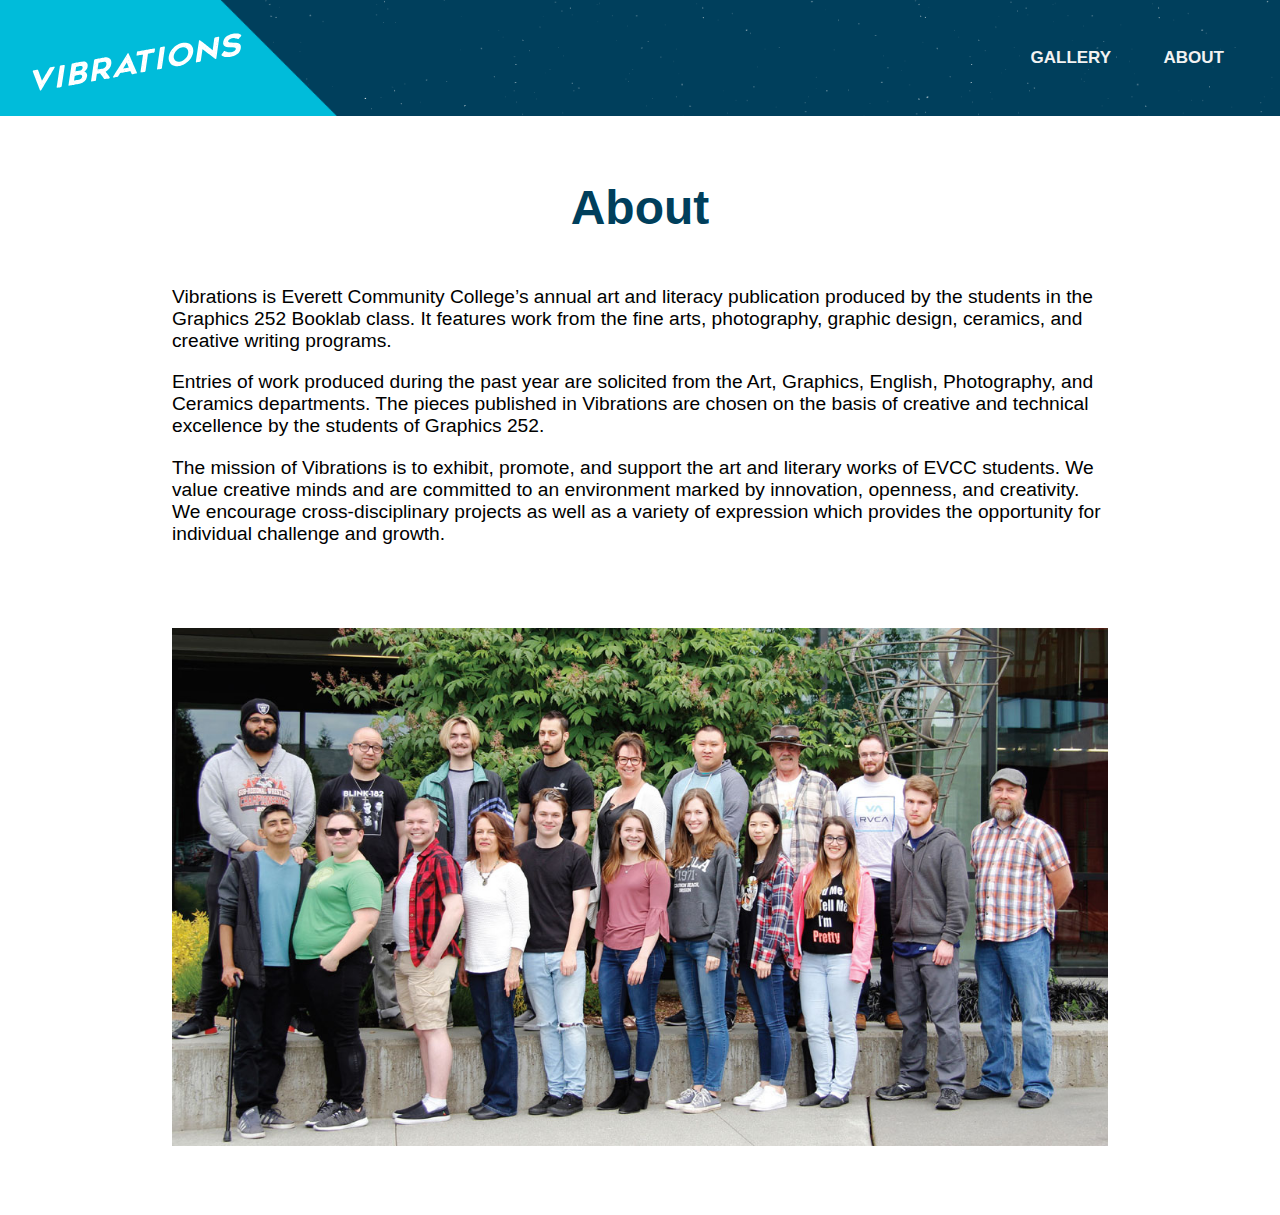
<file: pages/about/about.html>
<!DOCTYPE html>
<html lang="en">
<head>
	<meta charset="UTF-8">
	<title>About - Vibrations</title>
	<meta name="viewport" content="width=device-width, initial-scale=1">
	<link href="../../scripts/nav.css" rel="stylesheet" type="text/css">
	<link href="scripts/about.css" rel="stylesheet" type="text/css">
	<link rel="stylesheet" href="https://cdnjs.cloudflare.com/ajax/libs/font-awesome/4.7.0/css/font-awesome.min.css">
	<script src="https://ajax.googleapis.com/ajax/libs/jquery/3.3.1/jquery.min.js"></script>
<!-- EvCC Analytics -->
	<script type="text/javascript">// Google Analytics
		/*<![CDATA[*/
		var _gaq = _gaq || [];_gaq.push(['_setAccount', 'UA-31857705-1']);  _gaq.push(['_trackPageview']);(function() {	var ga = document.createElement('script'); ga.type = 'text/javascript'; ga.async = true;
		ga.src = ('https:' == document.location.protocol ? 'https://ssl' : 'http://www') + '.google-analytics.com/ga.js';
		var s = document.getElementsByTagName('script')[0]; s.parentNode.insertBefore(ga, s);})();
		/*]]>*/
	</script>
	<script type="text/javascript">// Siteimprove
		/*<![CDATA[*/
		(function() { var sz = document.createElement('script'); sz.type = 'text/javascript'; sz.async = true;
		sz.src = '//siteimproveanalytics.com/js/siteanalyze_46527.js';
		var s = document.getElementsByTagName('script')[0]; s.parentNode.insertBefore(sz, s);})();
		/*]]>*/
	</script>
</head>

<body>
    <div class="gallerynav" id="myTopnav2">
        <a href="../../index.html" id="logo-link"><img id="logo" src="../../assets/vibrations-logo.svg"></a>
        <a href="javascript:void(0);" class="icon" onclick="myFunction()">
            <i class="fa fa-bars"></i>
        </a>
        <a class="menu-item menu-spacing" href="../../pages/gallery/gallery.html">Gallery</a>
        <a class="menu-item" href="../../pages/about/about.html">About</a>
	</div>

	<h2 id="about">About</h2>

	<div class="content">
		<div class="about-content">
			<p>Vibrations is Everett Community College’s annual art and literacy publication produced by the students in the Graphics 252 Booklab class. It features work from the fine arts, photography, graphic design, ceramics, and creative writing programs.</p>

			<p>Entries of work produced during the past year are solicited from the Art, Graphics, English, Photography, and Ceramics departments. The pieces published in Vibrations are chosen on the basis of creative and technical excellence by the students of Graphics 252.</p>

			<p>The mission of Vibrations is to exhibit, promote, and support the art and literary works of EVCC students. We value creative minds and are committed to an environment marked by innovation, openness, and creativity. We encourage cross-disciplinary projects as well as a variety of expression which provides the opportunity for individual challenge and growth.</p>
		</div>
		<div class="about-image">
			<img src="assets/class-photo.jpg" alt="class photo">
		</div>
	</div>


	<!-- MOBILE NAV SCRIPT -->
	<script>
		/* Toggle between adding and removing the "responsive" class to topnav when the user clicks on the icon */
		function myFunction() {
			var x = document.getElementById("myTopnav2");
			if (x.className === "gallerynav") {
				x.className += " responsive";
			} else {
				x.className = "gallerynav";
			}
		}
	</script>
</body>
</html>
</file>
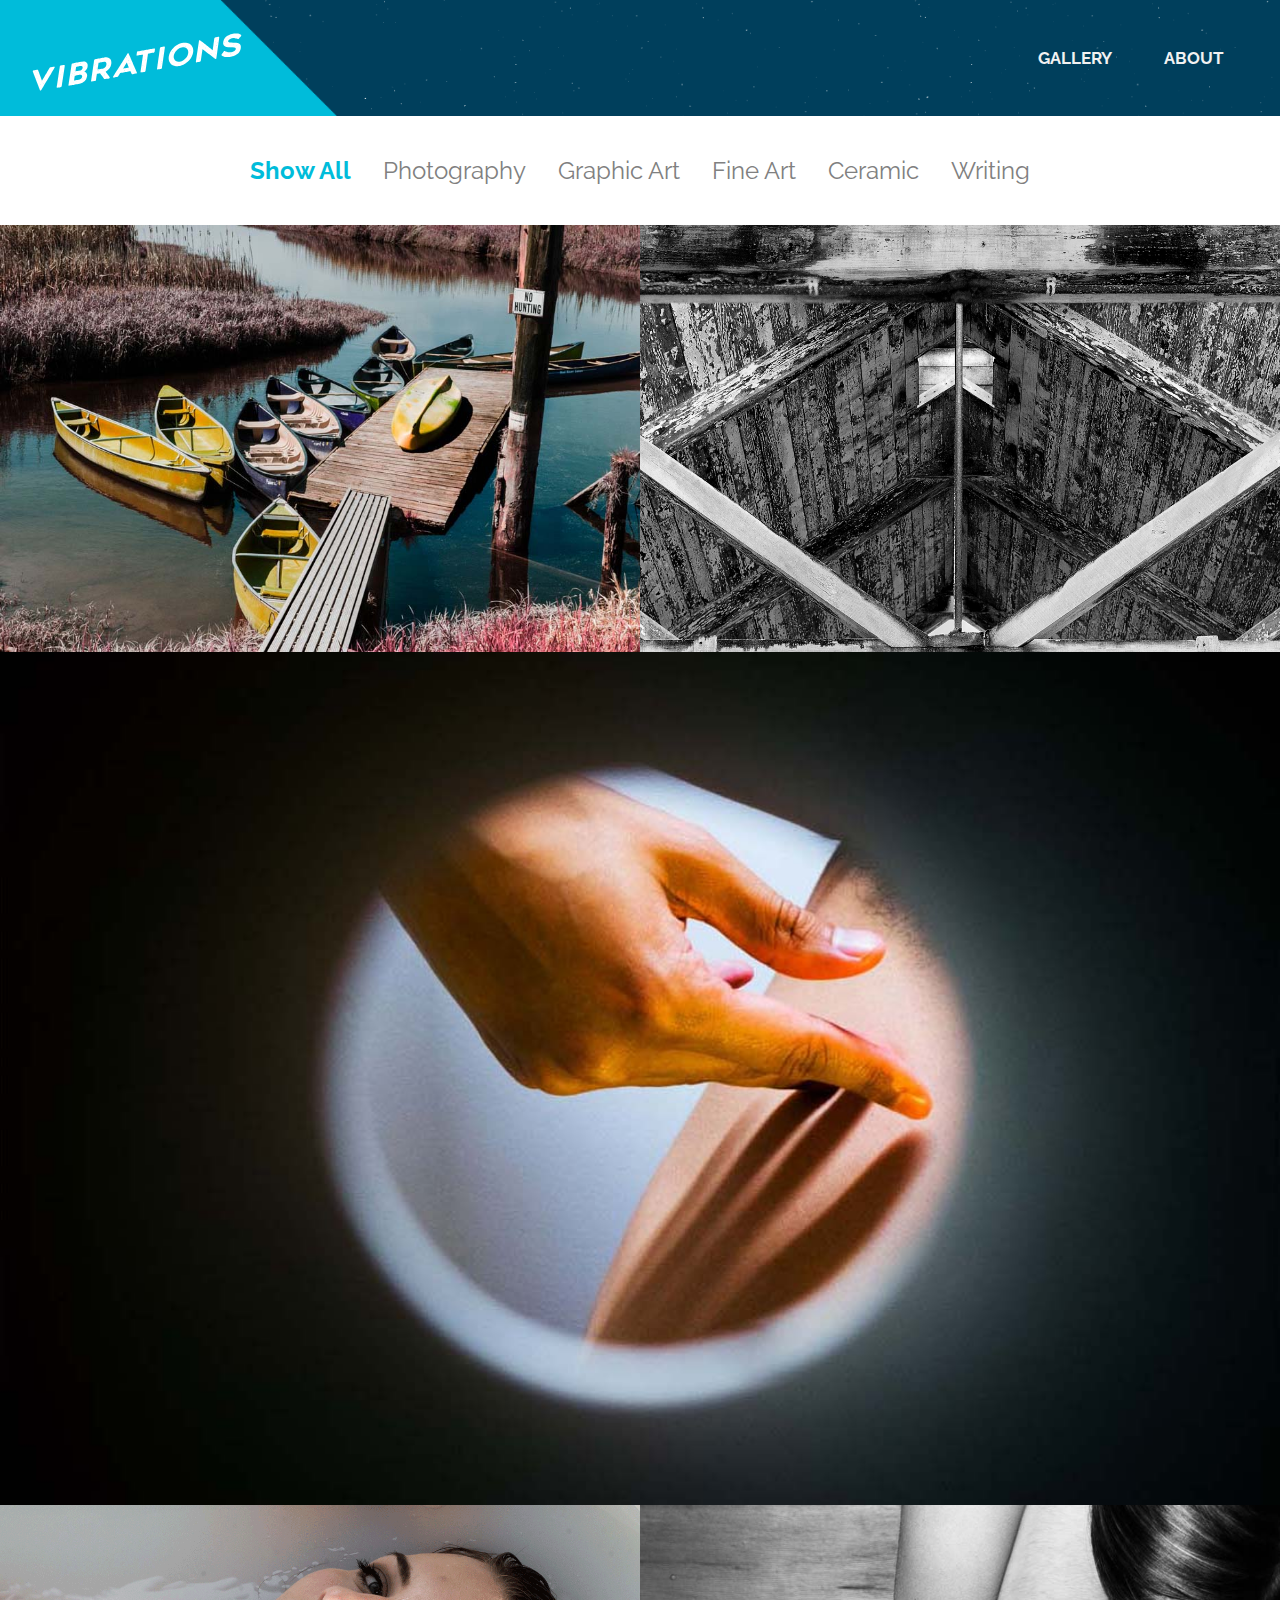
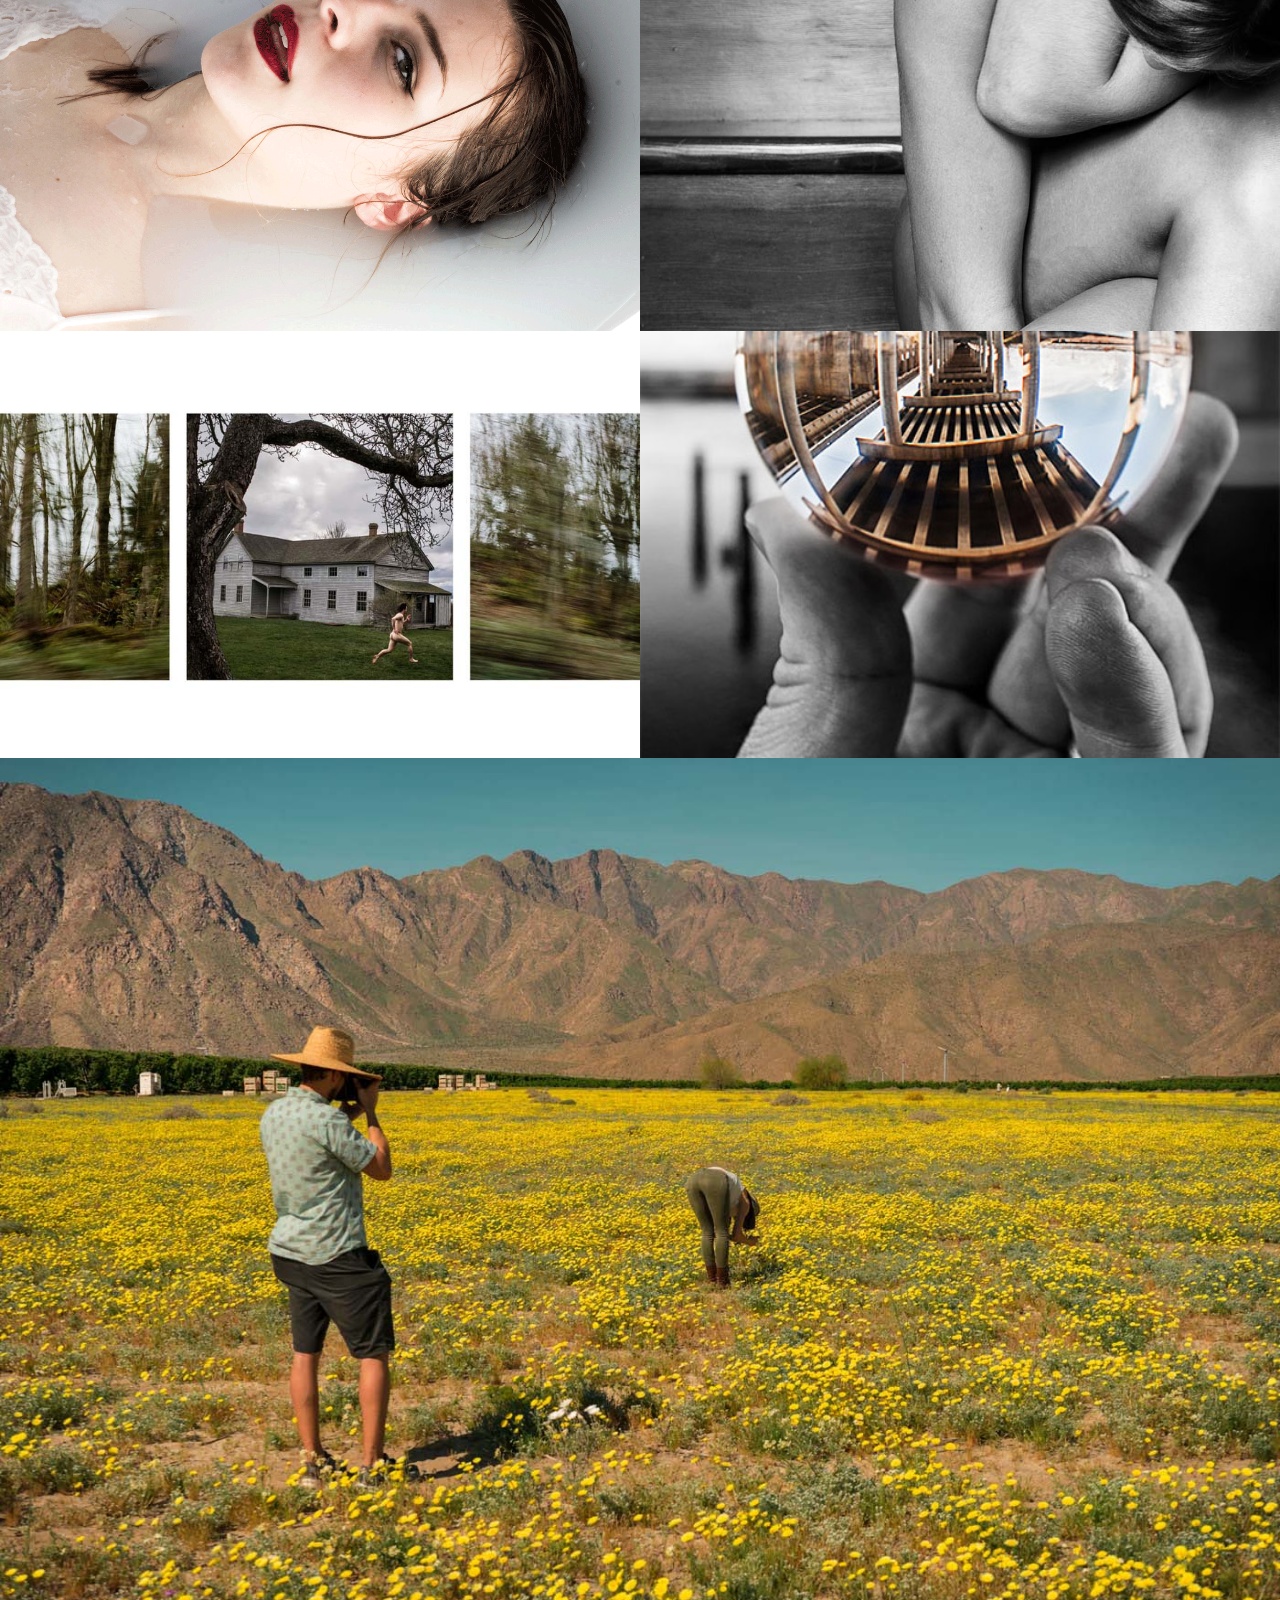
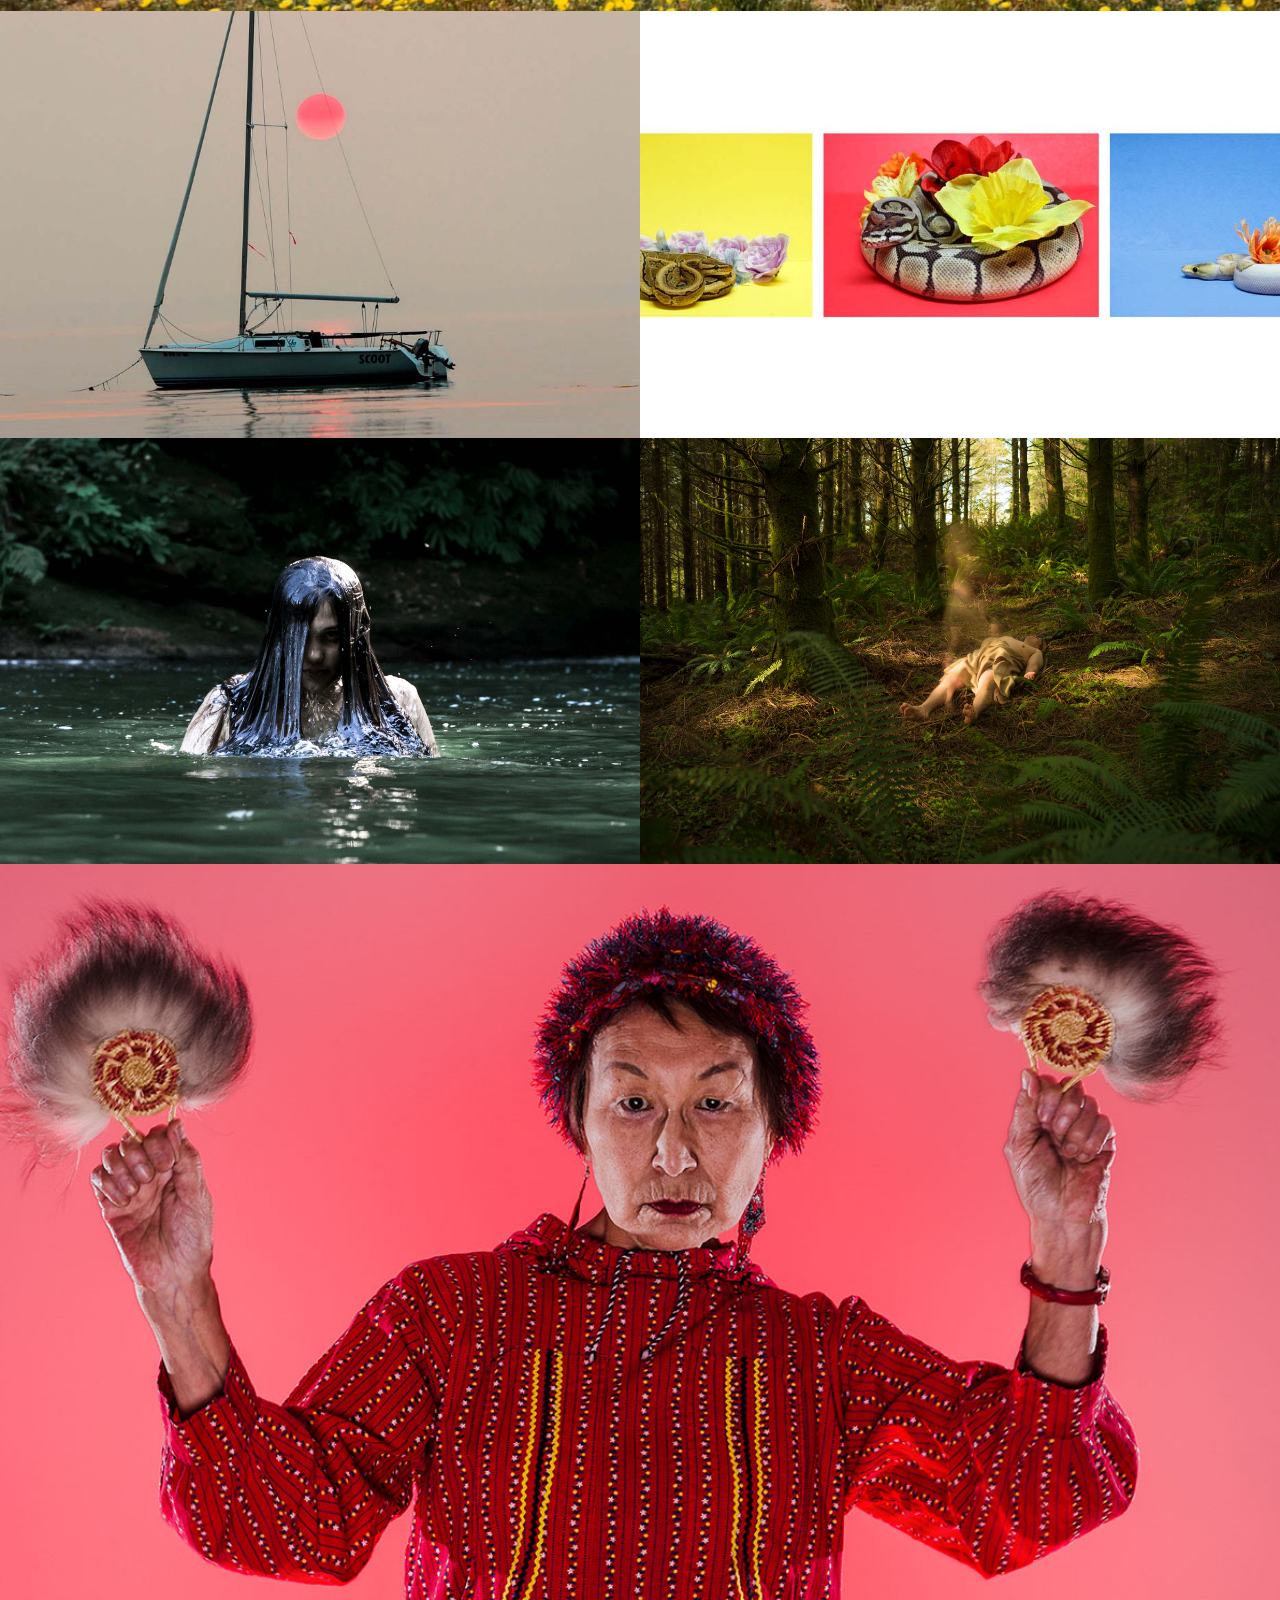
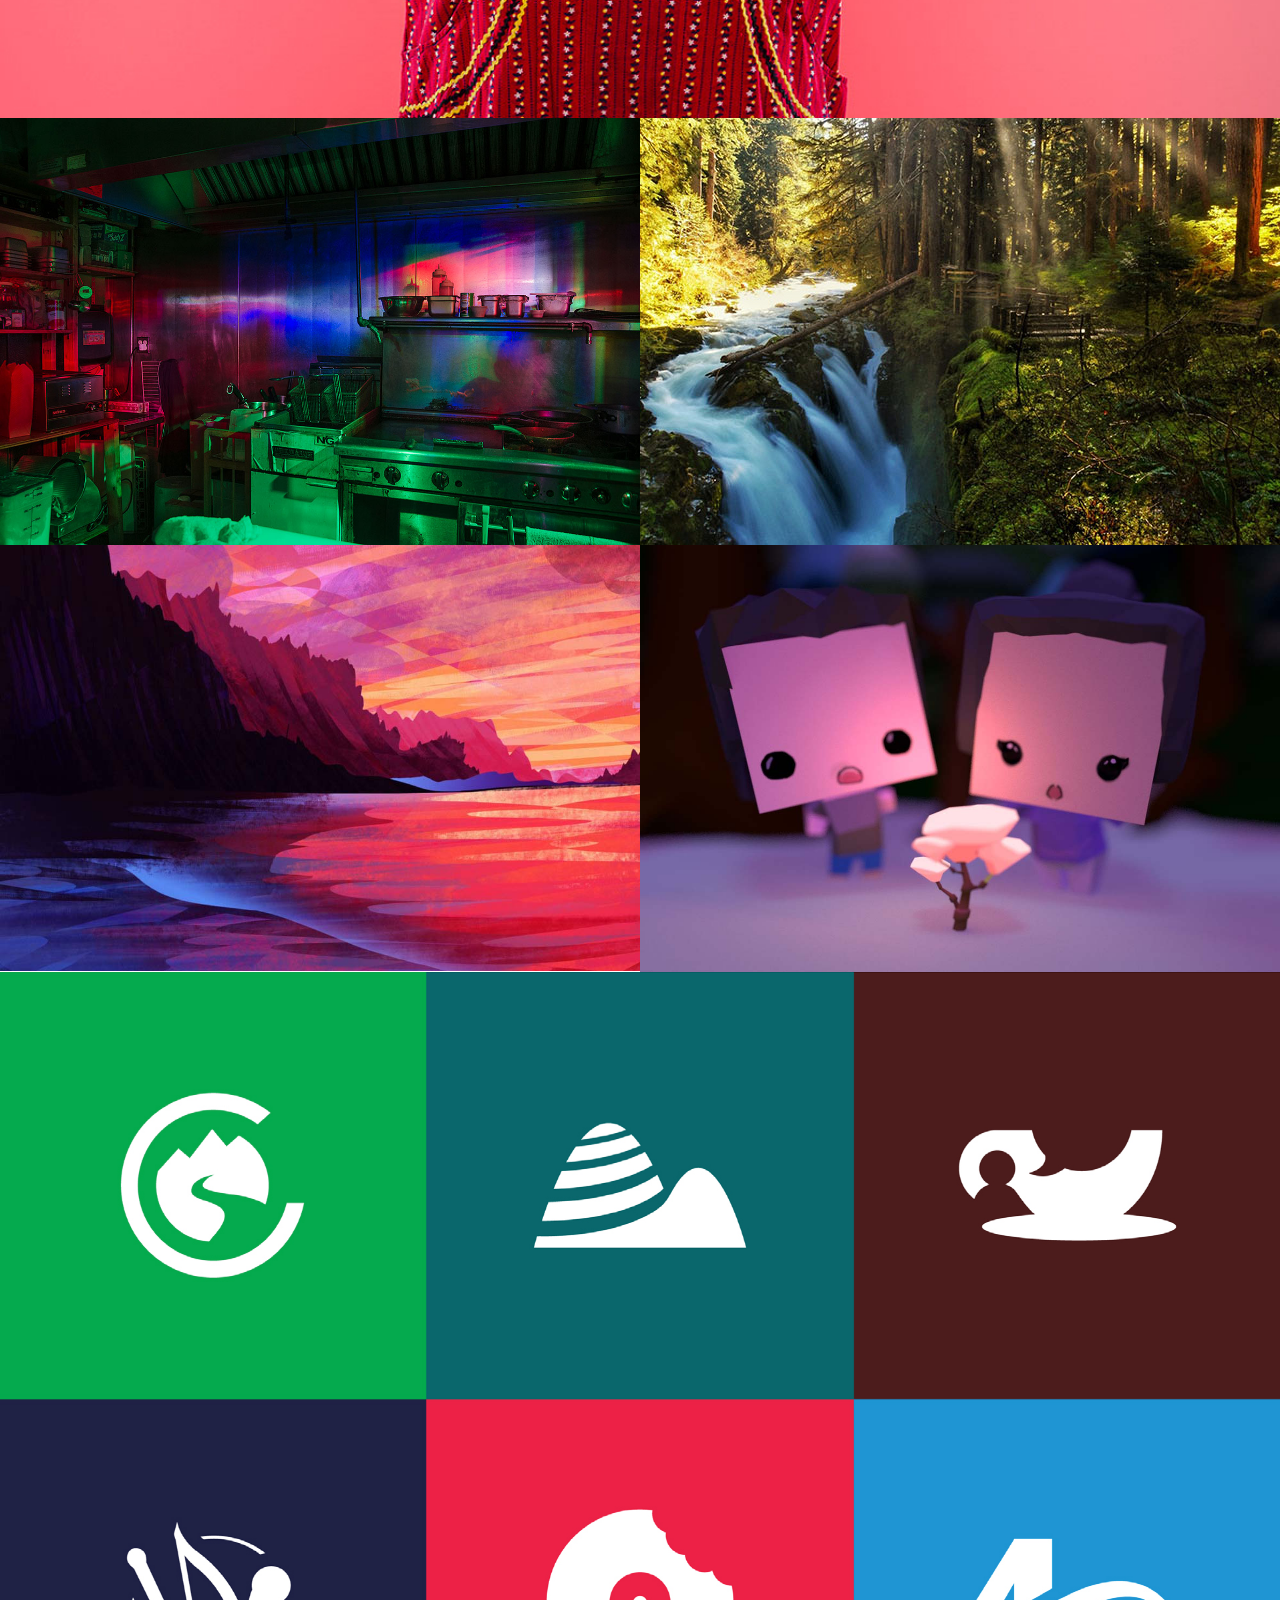
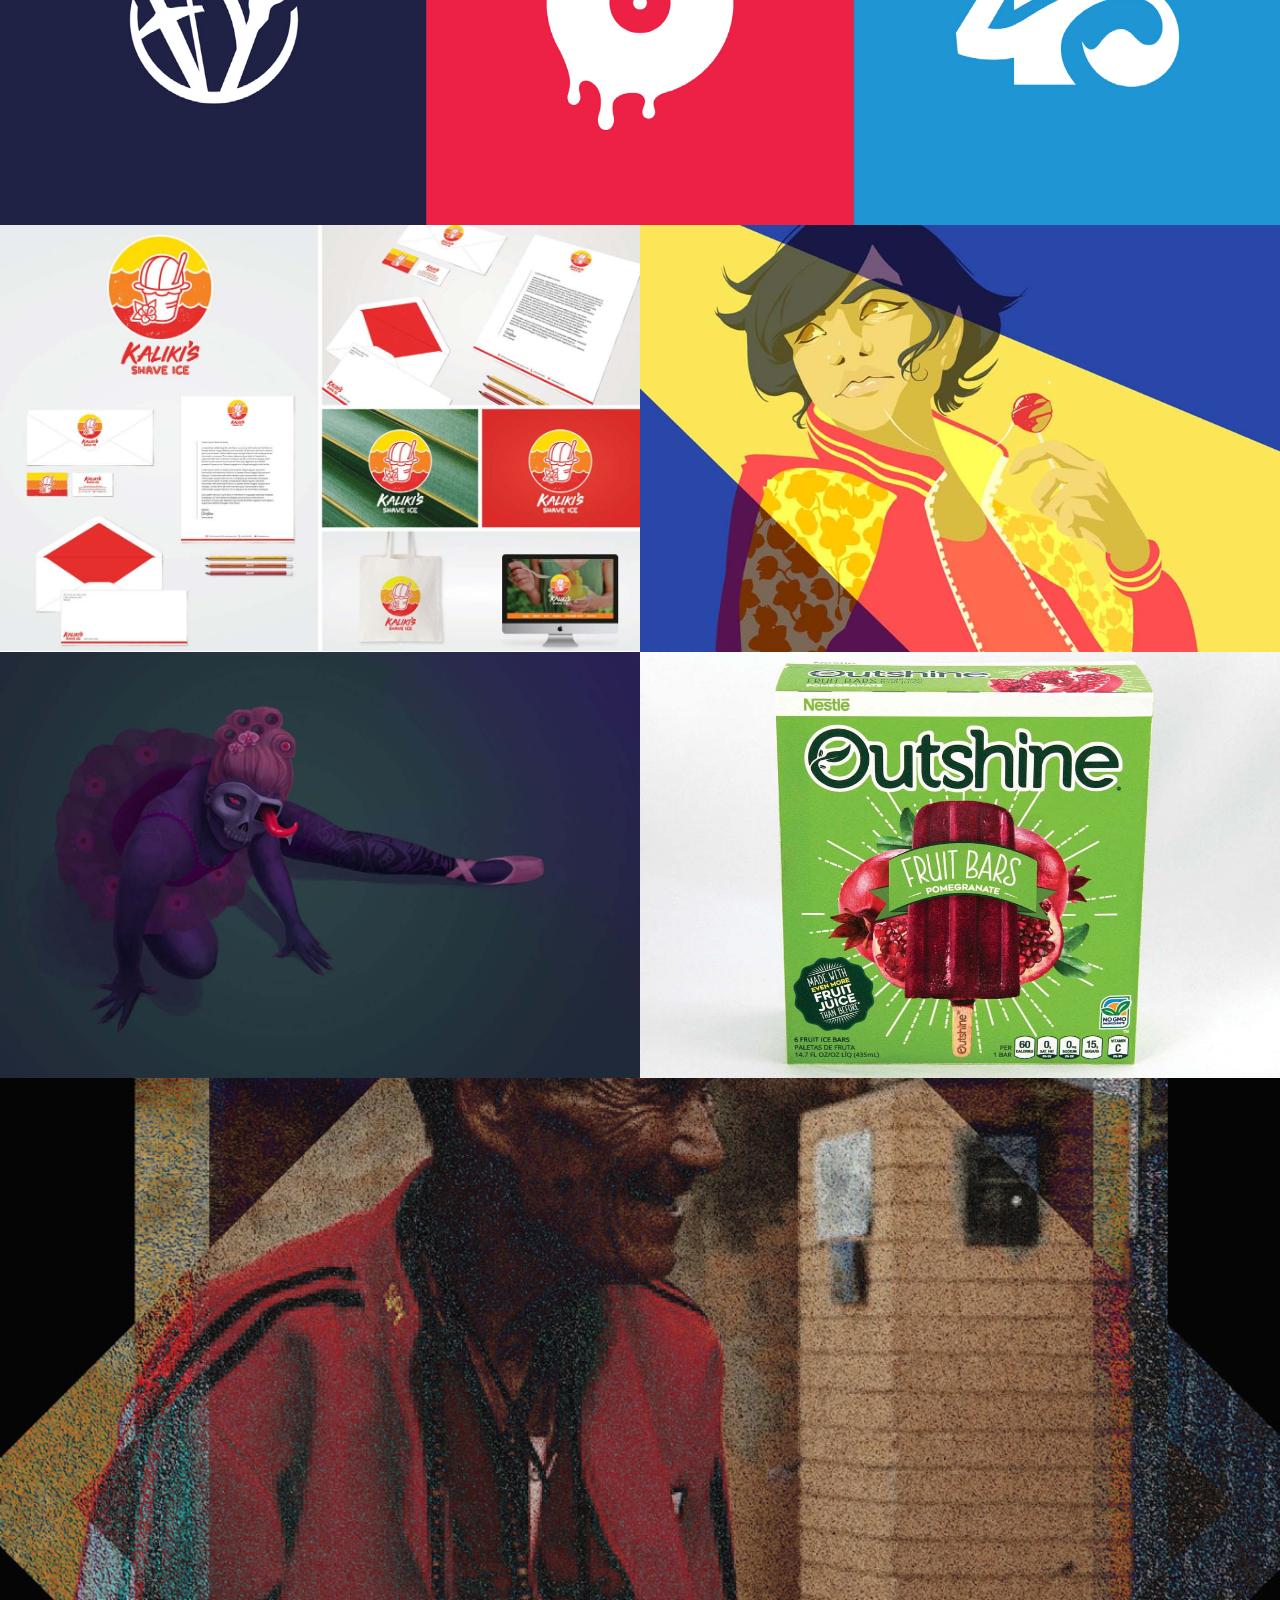
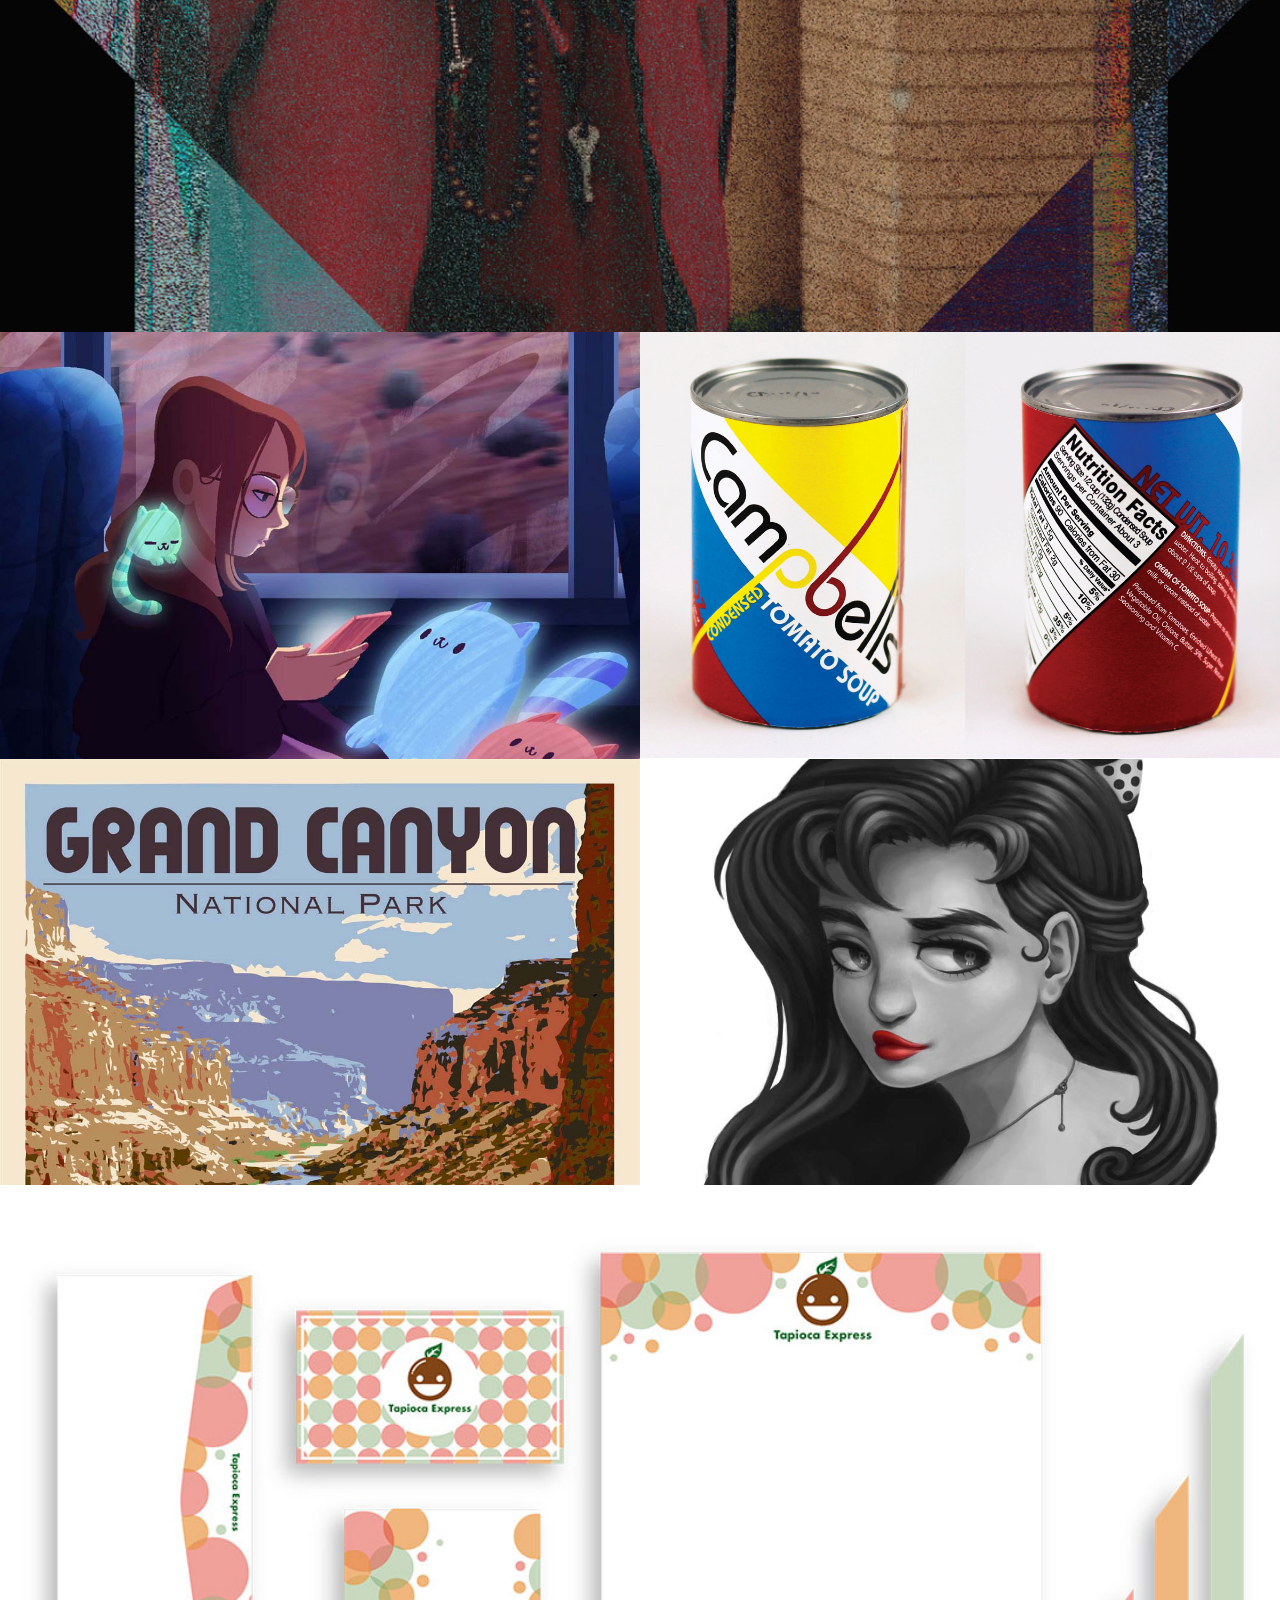
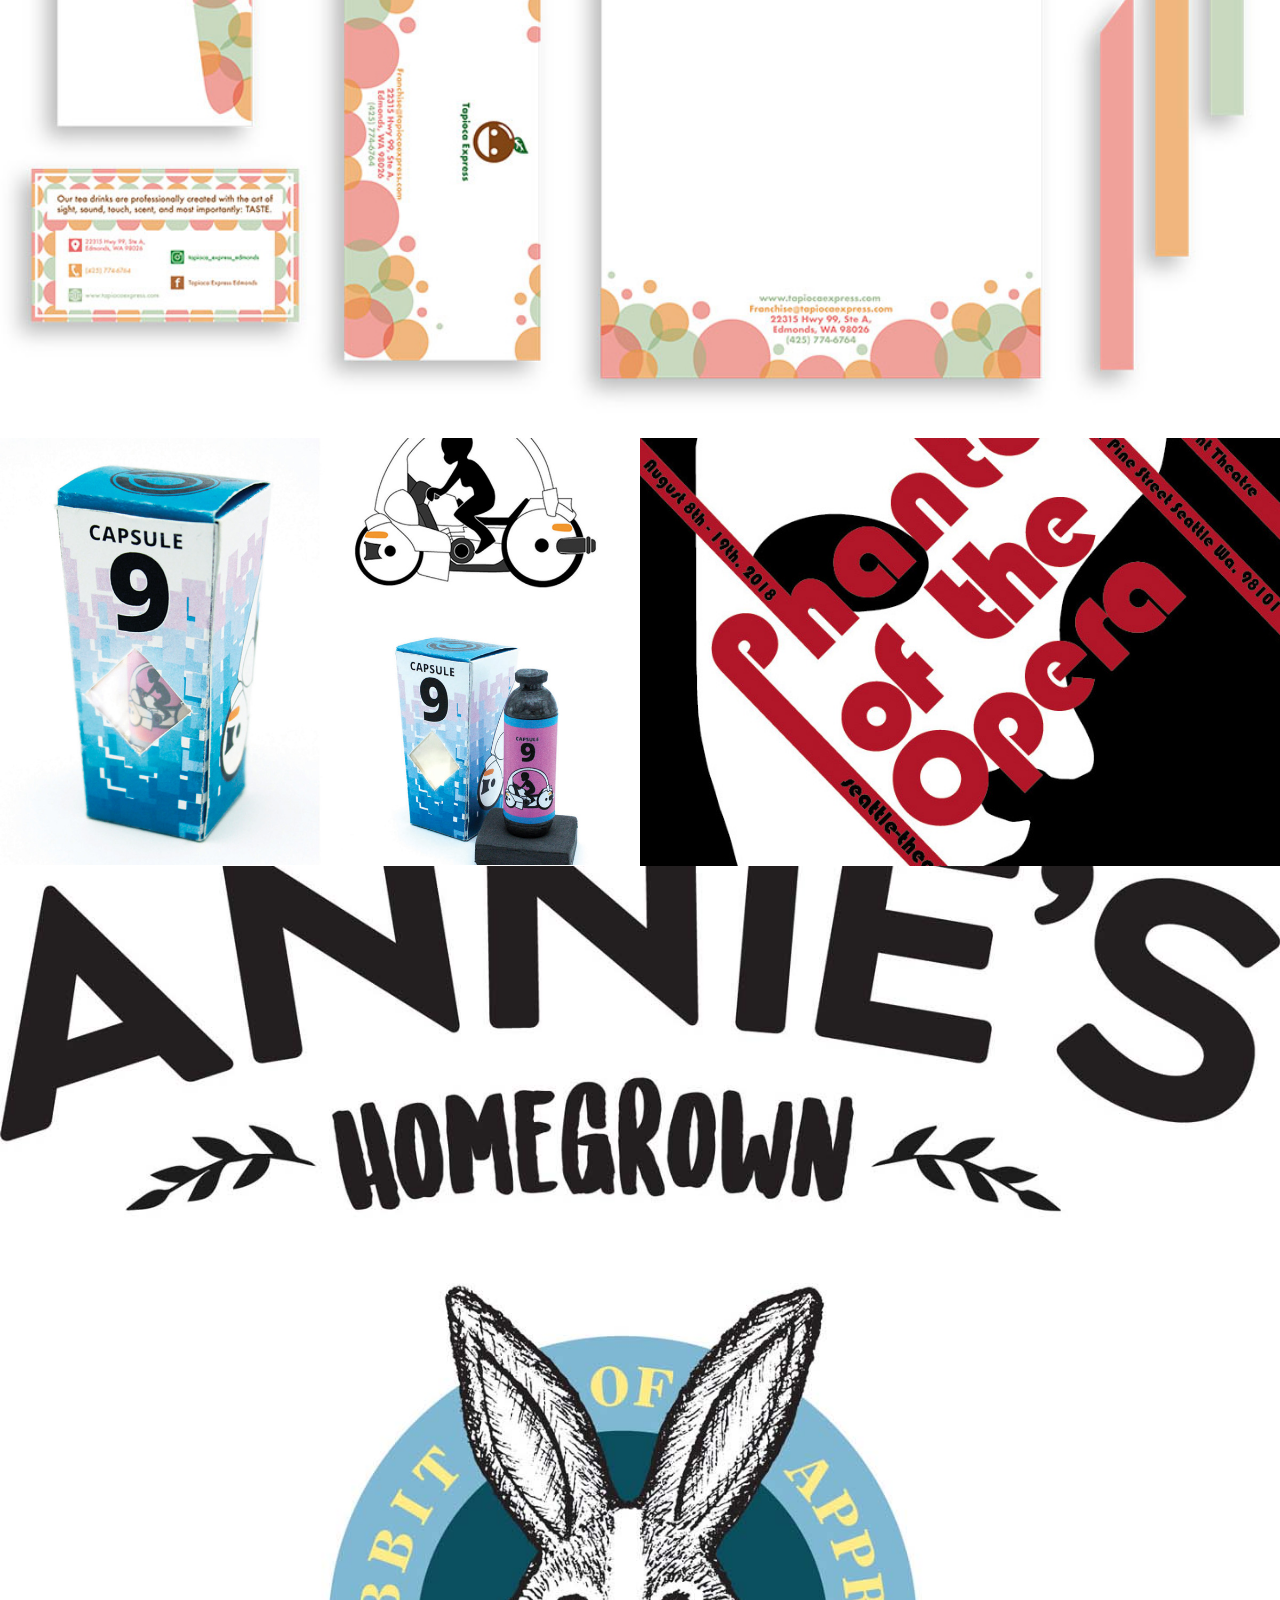
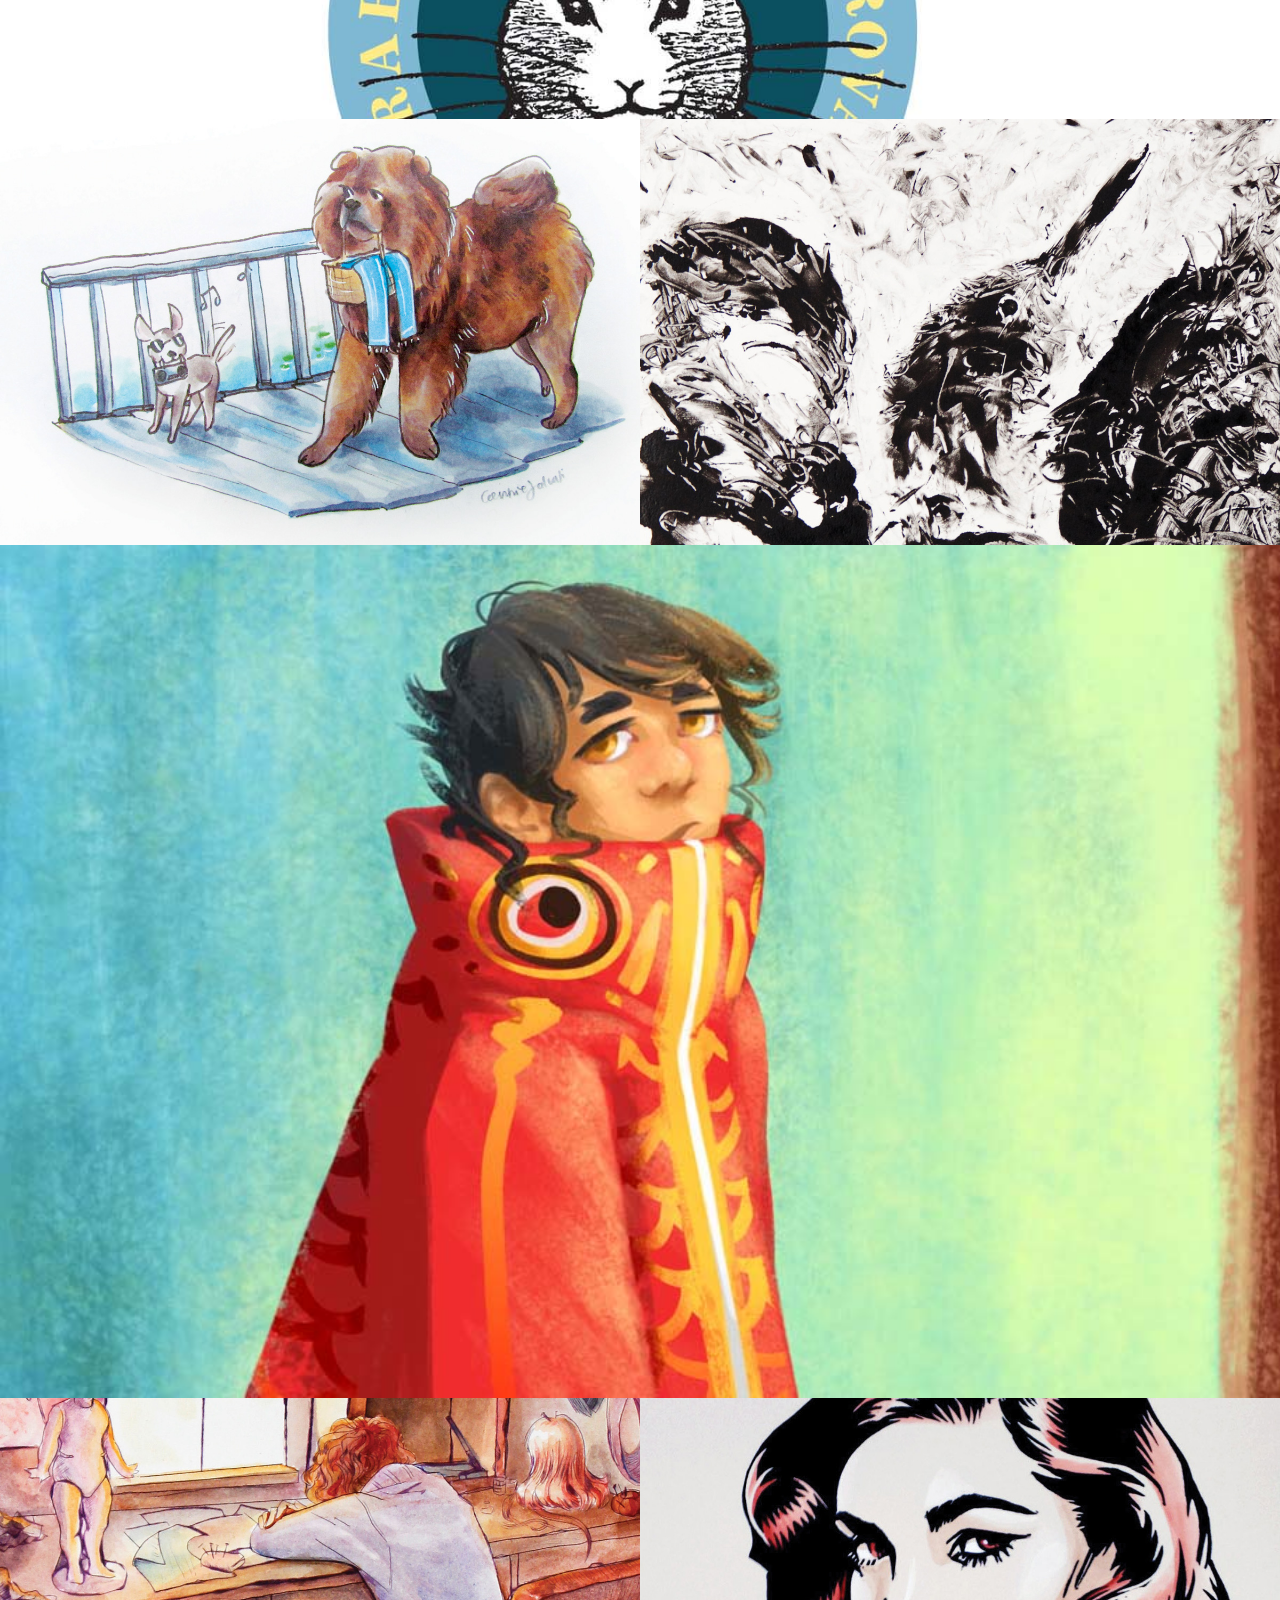
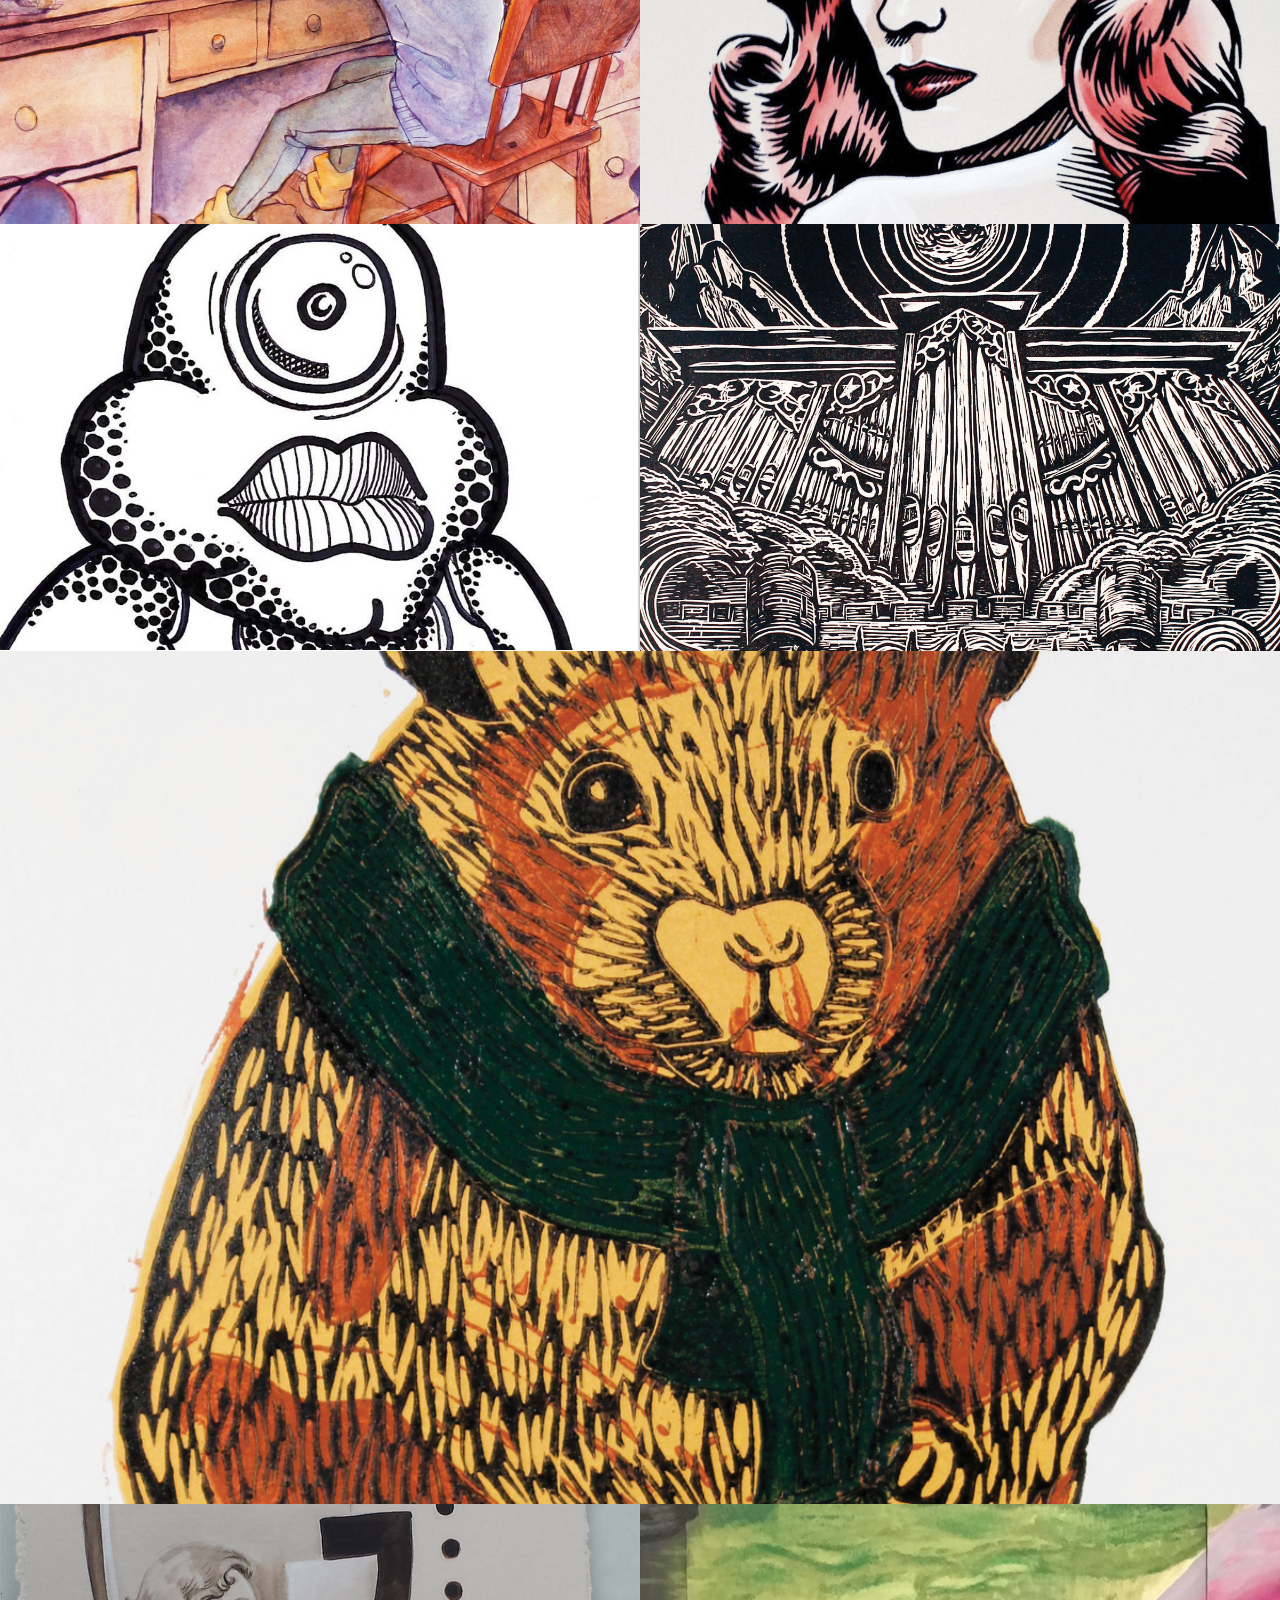
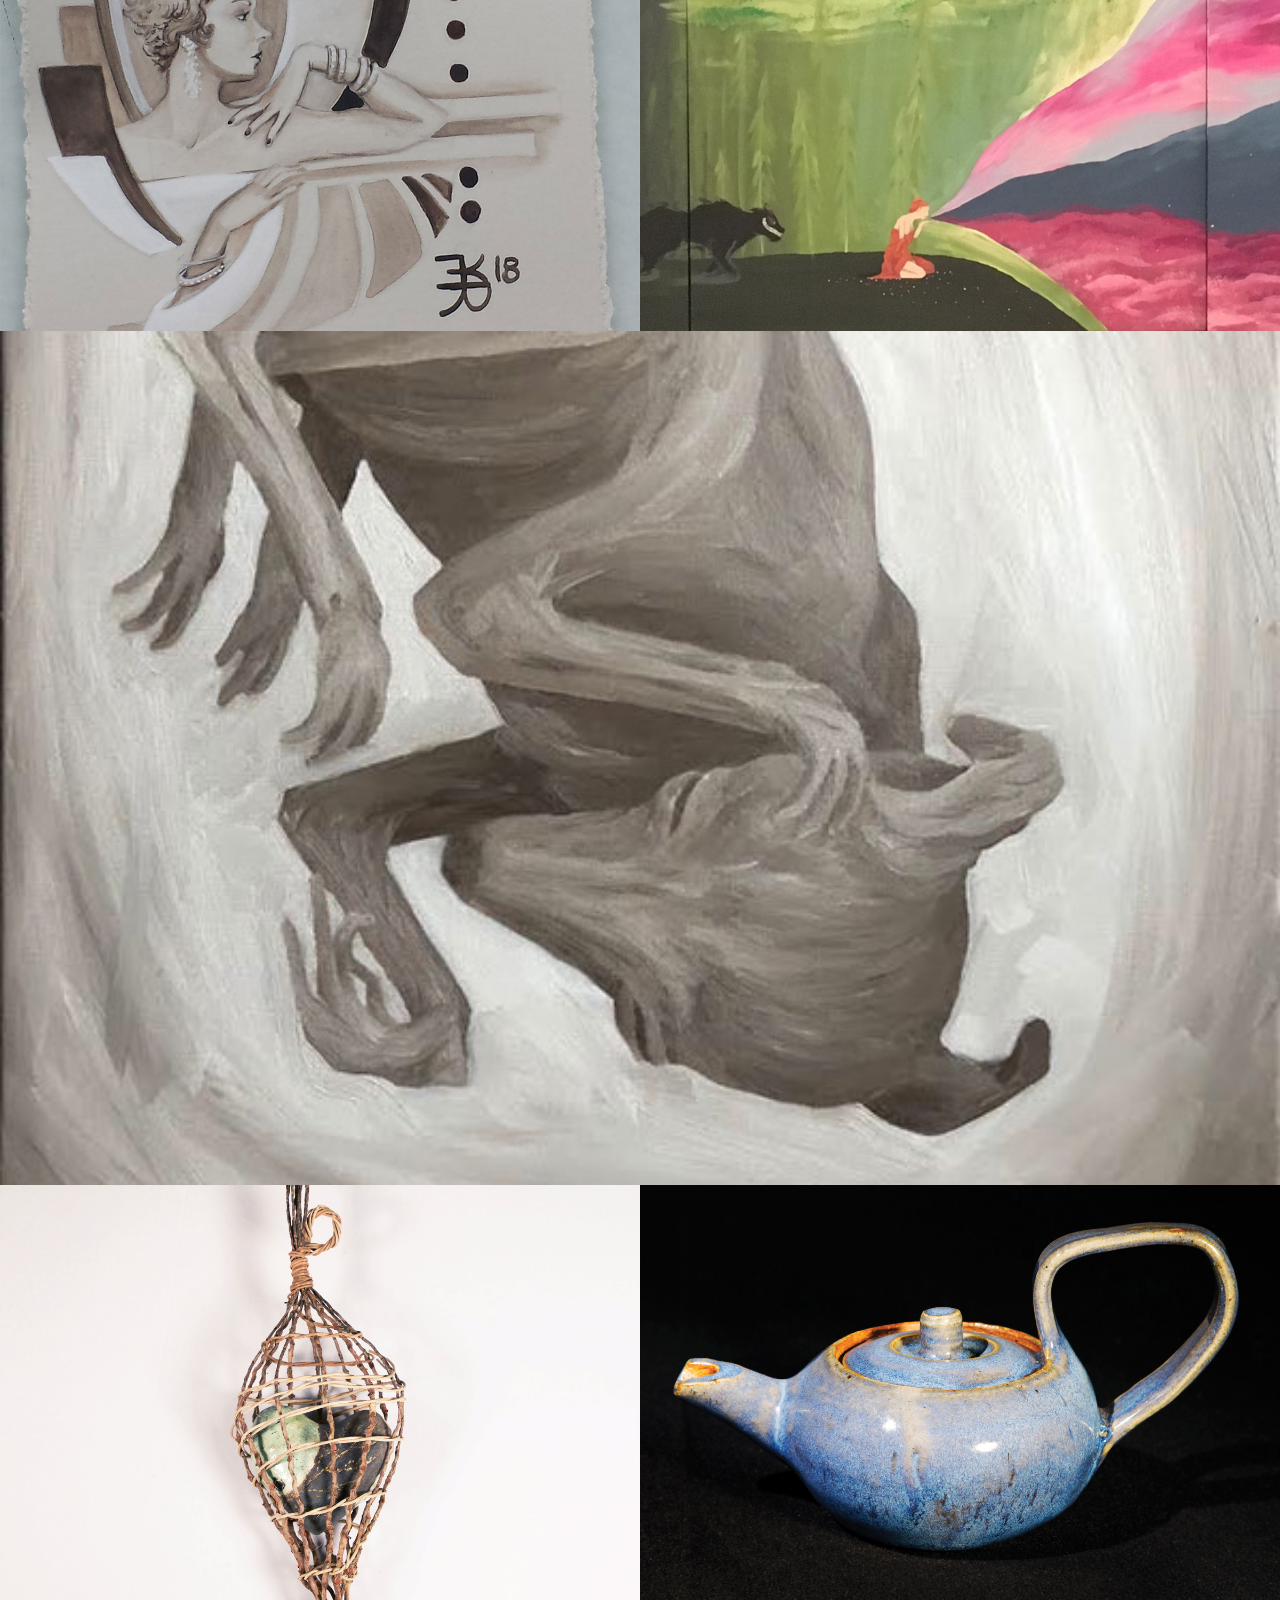
<file: pages/gallery/gallery.html>
<!DOCTYPE html>
<html lang="en">
<head>
	<meta charset="UTF-8">
	<title>Gallery - Vibrations</title>
	<meta name="viewport" content="width=device-width, initial-scale=1">
	<link href="../../scripts/nav.css" rel="stylesheet" type="text/css">
	<link href="scripts/gallery.css" rel="stylesheet" type="text/css">
	<link href="scripts/modal.css" rel="stylesheet" type="text/css">
	<link rel="stylesheet" href="https://cdnjs.cloudflare.com/ajax/libs/font-awesome/4.7.0/css/font-awesome.min.css">
	<script src="https://ajax.googleapis.com/ajax/libs/jquery/3.3.1/jquery.min.js"></script>
<!-- EvCC Analytics -->
	<script type="text/javascript">// Google Analytics
		/*<![CDATA[*/
		var _gaq = _gaq || [];_gaq.push(['_setAccount', 'UA-31857705-1']);  _gaq.push(['_trackPageview']);(function() {	var ga = document.createElement('script'); ga.type = 'text/javascript'; ga.async = true;
		ga.src = ('https:' == document.location.protocol ? 'https://ssl' : 'http://www') + '.google-analytics.com/ga.js';
		var s = document.getElementsByTagName('script')[0]; s.parentNode.insertBefore(ga, s);})();
		/*]]>*/
	</script>
	<script type="text/javascript">// Siteimprove
		/*<![CDATA[*/
		(function() { var sz = document.createElement('script'); sz.type = 'text/javascript'; sz.async = true;
		sz.src = '//siteimproveanalytics.com/js/siteanalyze_46527.js';
		var s = document.getElementsByTagName('script')[0]; s.parentNode.insertBefore(sz, s);})();
		/*]]>*/
	</script>
</head>

<body>
    <div class="gallerynav" id="myTopnav2">
        <a href="../../index.html" id="logo-link"><img id="logo" src="../../assets/vibrations-logo.svg"></a>
        <a href="javascript:void(0);" class="icon" onclick="myFunction()">
            <i class="fa fa-bars"></i>
        </a>
        <a class="menu-item menu-spacing" href="../../pages/gallery/gallery.html">Gallery</a>
        <a class="menu-item" href="../../pages/about/about.html">About</a>
    </div>

    <div class="categories-header">
        <div class="categories"></div>
    </div>
    <div class="grid">
        <!-- PHOTOGRAPHY -->
        <div class="grid-container">
            <div class="cell" data-tags="Photography">
                <div  class="cell-container">
                    <img src="assets/gallery-images/canoe-reed.jpg">
                    <div  onClick="toggle_visibility('modal-image1');" class="overlay"></div>
                </div>
            </div>
            <div class="cell" data-tags="Photography">
                <div  class="cell-container">
                    <img src="assets/gallery-images/cade_just-look-up.jpg">
                    <div  onClick="toggle_visibility('modal-image3');" class="overlay"></div>
                </div>
            </div>
            <div class="cell" data-tags="Photography">
                <div  class="cell-container">
                    <img src="assets/gallery-images/self-centered-randall.jpg">
                    <div  onClick="toggle_visibility('modal-image9');" class="overlay"></div>
                </div>
            </div>
        </div>
        <div class="grid-container">
            <div class="cell" data-tags="Photography">
                <div  class="cell-container">
                    <img src="assets/gallery-images/WaterSelf-Portrait.gif">
                    <div  onClick="toggle_visibility('modal-image8');" class="overlay"></div>
                </div>
            </div>
            <div class="cell" data-tags="Photography">
                <div  class="cell-container">
                    <img src="assets/gallery-images/rapt-echo.jpg">
                    <div  onClick="toggle_visibility('modal-image5');" class="overlay"></div>
                </div>
			</div>
        </div>
        <div class="grid-container">
            <div class="cell" data-tags="Photography">
                <div  class="cell-container">
                    <img src="assets/gallery-images/untitled-matthewh.jpg">
                    <div  onClick="toggle_visibility('modal-image6');" class="overlay"></div>
                </div>
            </div>
            <div class="cell" data-tags="Photography">
                <div  class="cell-container">
                    <img src="assets/gallery-images/frankhouser_ForVibrations.jpg">
                    <div  onClick="toggle_visibility('modal-image2');" class="overlay"></div>
                </div>
            </div>
            <div class="cell" data-tags="Photography">
                <div  class="cell-container">
                    <img src="assets/gallery-images/field-erik.jpg">
                    <div  onClick="toggle_visibility('modal-image4');" class="overlay"></div>
                </div>
            </div>
		</div>
        <div class="grid-container">
            <div class="cell" data-tags="Photography">
                <div  class="cell-container">
                    <img src="assets/gallery-images/wildfire-judith.jpg">
                    <div  onClick="toggle_visibility('modal-image7');" class="overlay"></div>
                </div>
            </div>
            <div class="cell" data-tags="Photography">
                <div  class="cell-container">
                    <img src="assets/gallery-images/snake-kelm.jpg">
                    <div  onClick="toggle_visibility('modal-image10');" class="overlay"></div>
                </div>
			</div>
		</div>
		<div class="grid-container">
			<div class="cell" data-tags="Photography">
                <div  class="cell-container">
                    <img src="assets/gallery-images/WitchOfTheWater.gif">
                    <div  onClick="toggle_visibility('modal-image11');" class="overlay"></div>
                </div>
			</div>
			<div class="cell" data-tags="Photography">
                <div  class="cell-container">
                    <img src="assets/gallery-images/Sanchez.jpg">
                    <div  onClick="toggle_visibility('modal-image12');" class="overlay"></div>
                </div>
            </div>
            <div class="cell" data-tags="Photography">
                <div  class="cell-container">
                    <img src="assets/gallery-images/SKrane_CenteralAlaskanFanDance.jpg">
                    <div  onClick="toggle_visibility('modal-image13');" class="overlay"></div>
                </div>
            </div>
        </div>
        <div class="grid-container">
            <div class="cell" data-tags="Photography">
                <div  class="cell-container">
                    <img src="assets/gallery-images/SKrane_LateNightSnack.jpg">
                    <div  onClick="toggle_visibility('modal-image14');" class="overlay"></div>
                </div>
            </div>
            <div class="cell" data-tags="Photography">
                <div  class="cell-container">
                    <img src="assets/gallery-images/waterfall.jpg">
                    <div  onClick="toggle_visibility('modal-image15');" class="overlay"></div>
                </div>
			</div>
		</div>

        <!-- GRAPHIC ART -->
        <div class="grid-container">
            <div class="cell" data-tags="Graphic Art">
                <div class="cell-container">
                    <img src="assets/gallery-images/water-loomis.jpg">
                    <div  onClick="toggle_visibility('modal-image16');" class="overlay"></div>
                </div>
            </div>
            <div class="cell" data-tags="Graphic Art">
                <div class="cell-container">
                    <img src="assets/gallery-images/curious-couple-pedro.jpg">
                    <div  onClick="toggle_visibility('modal-image29');" class="overlay"></div>
                </div>
            </div>
            <div class="cell" data-tags="Graphic Art">
                <div class="cell-container">
                    <img src="assets/gallery-images/denver-logos.jpg">
                    <div  onClick="toggle_visibility('modal-image18');" class="overlay"></div>
                </div>
            </div>
		</div>
        <div class="grid-container">
            <div class="cell" data-tags="Graphic Art">
                <div class="cell-container">
                    <img src="assets/gallery-images/kalikis-sierra.jpg">
                    <div  onClick="toggle_visibility('modal-image31');" class="overlay"></div>
                </div>
            </div>
            <div class="cell" data-tags="Graphic Art">
                <div class="cell-container">
                    <img src="assets/gallery-images/apple-isabel.jpg">
                    <div  onClick="toggle_visibility('modal-image20');" class="overlay"></div>
                </div>
            </div>
        </div>
        <div class="grid-container">
            <div class="cell" data-tags="Graphic Art">
                <div class="cell-container">
                    <img src="assets/gallery-images/cannibal-bronwen.jpg">
                    <div  onClick="toggle_visibility('modal-image24');" class="overlay"></div>
                </div>
            </div>
            <div class="cell" data-tags="Graphic Art">
                <div class="cell-container">
                    <img src="assets/gallery-images/outshine-sierra.jpg">
                    <div  onClick="toggle_visibility('modal-image27');" class="overlay"></div>
                </div>
            </div>
            <div class="cell" data-tags="Graphic Art">
                <div class="cell-container">
                    <img src="assets/gallery-images/wisdom_elohim.jpg">
                    <div  onClick="toggle_visibility('modal-image17');" class="overlay"></div>
                </div>
            </div>

        </div>
        <div class="grid-container">
            <div class="cell" data-tags="Graphic Art">
                <div class="cell-container">
                    <img src="assets/gallery-images/kitties-loomis.jpg">
                    <div  onClick="toggle_visibility('modal-image26');" class="overlay"></div>
                </div>
            </div>
            <div class="cell" data-tags="Graphic Art">
                <div class="cell-container">
                    <img src="assets/gallery-images/CAMPBELLS.gif">
                    <div  onClick="toggle_visibility('modal-image21');" class="overlay"></div>
                </div>
            </div>
		</div>
        <div class="grid-container">

            <div class="cell" data-tags="Graphic Art">
                <div class="cell-container">
                    <img src="assets/gallery-images/poster-perdita.jpg">
                    <div  onClick="toggle_visibility('modal-image22');" class="overlay"></div>
                </div>
            </div>
            <div class="cell" data-tags="Graphic Art">
                <div class="cell-container">
                    <img src="assets/gallery-images/delilah-bronwen.jpg">
                    <div  onClick="toggle_visibility('modal-image30');" class="overlay"></div>
                </div>
            </div>
            <div class="cell" data-tags="Graphic Art">
                <div class="cell-container">
                    <img src="assets/gallery-images/Jiaxin-Li-Tapioca-01.jpg">
                    <div  onClick="toggle_visibility('modal-image28');" class="overlay"></div>
                </div>
            </div>
        </div>
        <div class="grid-container">
            <div class="cell" data-tags="Graphic Art">
                <div class="cell-container">
                    <img src="assets/gallery-images/CapsuleNo9VibrationsSubmission.gif">
                    <div  onClick="toggle_visibility('modal-image25');" class="overlay"></div>
                </div>
            </div>
            <div class="cell" data-tags="Graphic Art">
                <div class="cell-container">
                    <img src="assets/gallery-images/phantom.jpg">
                    <div  onClick="toggle_visibility('modal-image23');" class="overlay"></div>
                </div>
            </div>
            <div class="cell" data-tags="Graphic Art">
                <div class="cell-container">
                    <img src="assets/gallery-images/anniebunny-perdita.jpg">
                    <div  onClick="toggle_visibility('modal-image19');" class="overlay"></div>
                </div>
            </div>
		</div>

        <!-- FINE ART -->
        <div class="grid-container">
            <div class="cell" data-tags="Fine Art">
                <div class="cell-container">
                    <img src="assets/gallery-images/beach-courtnie.jpg">
                    <div  onClick="toggle_visibility('modal-image36');" class="overlay"></div>
                </div>
            </div>
            <div class="cell" data-tags="Fine Art">
                <div class="cell-container">
                    <img src="assets/gallery-images/birds-beth.jpg">
                    <div  onClick="toggle_visibility('modal-image37');" class="overlay"></div>
                </div>
            </div>
            <div class="cell" data-tags="Fine Art">
                <div class="cell-container">
                    <img src="assets/gallery-images/fish-coat-isabel.jpg">
                    <div  onClick="toggle_visibility('modal-image42');" class="overlay"></div>
                </div>
            </div>
		</div>
        <div class="grid-container">
            <div class="cell" data-tags="Fine Art">
                <div class="cell-container">
                    <img src="assets/gallery-images/dolls-emma.jpg">
                    <div  onClick="toggle_visibility('modal-image39');" class="overlay"></div>
                </div>
            </div>
            <div class="cell" data-tags="Fine Art">
                <div class="cell-container">
                    <img src="assets/gallery-images/lauren-bacall-emma.jpg">
                    <div  onClick="toggle_visibility('modal-image40');" class="overlay"></div>
                </div>
            </div>
		</div>
        <div class="grid-container">
            <div class="cell" data-tags="Fine Art">
                <div class="cell-container">
                    <img src="assets/gallery-images/eyeball-mathew.jpg">
                    <div  onClick="toggle_visibility('modal-image41');" class="overlay"></div>
                </div>
            </div>
            <div class="cell" data-tags="Fine Art">
                <div class="cell-container">
                    <img src="assets/gallery-images/building-ramsey.jpg">
                    <div  onClick="toggle_visibility('modal-image38');" class="overlay"></div>
                </div>
            </div>
            <div class="cell" data-tags="Fine Art">
                <div class="cell-container">
                    <img src="assets/gallery-images/hamster-madi.jpg">
                    <div  onClick="toggle_visibility('modal-image43');" class="overlay"></div>
                </div>
            </div>
        </div>
        <div class="grid-container">
            <div class="cell" data-tags="Fine Art">
                <div class="cell-container">
                    <img src="assets/gallery-images/emmakate-myrnaloy.jpg">
                    <div  onClick="toggle_visibility('modal-image44');" class="overlay"></div>
                </div>
            </div>
            <div class="cell" data-tags="Fine Art">
                <div class="cell-container">
                    <img src="assets/gallery-images/warrior-kristen.jpg">
                    <div  onClick="toggle_visibility('modal-image45');" class="overlay"></div>
                </div>
            </div>
            <div class="cell" data-tags="Fine Art">
                <div class="cell-container">
                    <img src="assets/gallery-images/fetusdog.jpg">
                    <div  onClick="toggle_visibility('modal-image46');" class="overlay"></div>
                </div>
            </div>
        </div>

        <!-- CERAMIC -->
        <div class="grid-container">
            <div class="cell" data-tags="Ceramic">
                <div class="cell-container">
                    <img src="assets/gallery-images/basket-beth.jpg">
                    <div  onClick="toggle_visibility('modal-image32');" class="overlay"></div>
                </div>
            </div>
            <div class="cell" data-tags="Ceramic">
                <div class="cell-container">
                    <img src="assets/gallery-images/teapot.gif">
                    <div  onClick="toggle_visibility('modal-image33');" class="overlay"></div>
                </div>
            </div>
		</div>
        <div class="grid-container">
            <div class="cell" data-tags="Ceramic">
                <div class="cell-container">
                    <img src="assets/gallery-images/vessel.jpg">
                    <div  onClick="toggle_visibility('modal-image34');" class="overlay"></div>
                </div>
            </div>
            <div class="cell" data-tags="Ceramic">
                <div class="cell-container">
                    <img src="assets/gallery-images/bowls.jpg">
                    <div  onClick="toggle_visibility('modal-image35');" class="overlay"></div>
                </div>
            </div>
        </div>

        <!-- WRITING -->
        <div class="grid-container">
            <div class="cell" data-tags="Writing">
                <div class="cell-container">
                    <img src="assets/gallery-images/hummingbird.jpg">
                    <div  onClick="toggle_visibility('modal-image47');" class="overlay"></div>
                </div>
            </div>
            <div class="cell" data-tags="Writing">
                <div class="cell-container">
                    <img src="assets/gallery-images/qwaqs.jpg">
                    <div  onClick="toggle_visibility('modal-image48');" class="overlay"></div>
                </div>
            </div>
        </div>
        <div class="grid-container">
            <div class="cell" data-tags="Writing">
                <div class="cell-container">
                    <img src="assets/gallery-images/butterfly.jpg">
                    <div  onClick="toggle_visibility('modal-image49');" class="overlay"></div>
                </div>
            </div>
            <div class="cell" data-tags="Writing">
                <div class="cell-container">
                    <img src="assets/gallery-images/Final-Vibrations-2018-SB-2_Page_10.jpg">
                    <div  onClick="toggle_visibility('modal-image50');" class="overlay"></div>
                </div>
            </div>
        </div>
    </div>

    <!-- POPUP MODALS -->
    <div id="modal-1" class="popupBoxWrapper">
        <div class="popupBoxContent">
        <span onClick="toggle_visibility('modal-1');" class="closeBtn">&times;</span>
            <h3>Popup Box 1</h3>
            <p>You are currently viewing popup box 1.</p>
        </div>
    </div>
    <div id="modal-image1" class="popupBoxWrapper">
        <div class="popupBoxContent">
            <span onClick="toggle_visibility('modal-image1');" class="closeBtn">&times;</span>
            <img src="assets/modal-images/canoe-reed.jpg">
            <h3>Canoe Trip</h3>
            <h4>Benjamin Reed</h4>
            <p>This photograph is quite
                    important to me. It brings back
                    memories of summer at the
                    Warm Beach Camp. Once I
                    canoed in the moonlight using
                    these same boatsa. The Warm
                    Beach Camp has partially shaped
                    who I am today.</p>
        </div>
    </div>
    <div id="modal-image2" class="popupBoxWrapper">
        <div class="popupBoxContent">
            <span onClick="toggle_visibility('modal-image2');" class="closeBtn">&times;</span>
            <img src="assets/modal-images/frankhouser_ForVibrations.jpg">
            <h3>Reflected Reality</h3>
            <h4>William Frankhouser</h4>
        </div>
    </div>
    <div id="modal-image3" class="popupBoxWrapper">
        <div class="popupBoxContent">
            <span onClick="toggle_visibility('modal-image3');" class="closeBtn">&times;</span>
            <img src="assets/modal-images/cade_just-look-up.jpg">
            <h3>Just Look Up</h3>
            <h4>Ryan Cade</h4>
            <p>Abandoned buildings are one of my favorite
                    subjects to photograph. This barn, located
                    on the grounds of the Northern State
                    Mental Hospital, has a feeling of vastness
                    that I’ve never been able to capture with
                    the camera’s traditional framing. I decided
                    to expand the view into a vertical panorama,
                    and stitched ten photographs together in
                    Photoshop to make this final image. The
                    whole building has a dark, creepy vibe- until
                    you look up and see the open skylights- a
                    literal and metaphorical beacon of light.</p>
        </div>
    </div>
    <div id="modal-image4" class="popupBoxWrapper">
        <div class="popupBoxContent">
            <span onClick="toggle_visibility('modal-image4');" class="closeBtn">&times;</span>
            <img src="assets/modal-images/field-erik.jpg">
            <h3>It's Art Bro, You Wouldn't Get It</h3>
            <h4>Erik Sanchez</h4>
            <p>Borrego Springs, wildflower superbloom.</p>
        </div>
    </div>
    <div id="modal-image5" class="popupBoxWrapper">
        <div class="popupBoxContent">
            <span onClick="toggle_visibility('modal-image5');" class="closeBtn">&times;</span>
            <img src="assets/modal-images/rapt-echo.jpg">
            <h3>Rapt</h3>
            <h4>Echo McIntyre</h4>
            <p>Black and white photography.</p>
        </div>
    </div>
    <div id="modal-image6" class="popupBoxWrapper">
        <div class="popupBoxContent">
            <span onClick="toggle_visibility('modal-image6');" class="closeBtn">&times;</span>
            <img src="assets/modal-images/untitled-matthewh.jpg">
            <h3>Untitled (Shelter)</h3>
            <h4>Matthew Hoffman</h4>
            <p>This image is part of a series that explores
                    the supernatural connections between
                    humans and the planet. The work
                    encourages the viewer to reconsider what it
                    means to be human and to reconnect with
                    what is truly important.</p>
        </div>
    </div>
    <div id="modal-image7" class="popupBoxWrapper">
        <div class="popupBoxContent">
            <span onClick="toggle_visibility('modal-image7');" class="closeBtn">&times;</span>
            <img src="assets/modal-images/wildfire-judith.jpg">
            <h3>Wildfire Smoke 2017</h3>
            <h4>Judith Fernandes</h4>
            <p>British Columbia and California
                    had record-setting seasons for fires
                    in 2017. In the Puget Sound region,
                    the fires brought smoke so thick it
                    blocked out the sun.</p>
        </div>
    </div>
    <div id="modal-image8" class="popupBoxWrapper">
        <div class="popupBoxContent">
            <span onClick="toggle_visibility('modal-image8');" class="closeBtn">&times;</span>
            <img src="assets/modal-images/WaterSelf-Portrait.jpg">
            <h3>Self Portrait in Water</h3>
            <h4>Shaina Cavanah</h4>
            <p>I find myself making better images when I decide the day of, or
                    don’t do much planning. This self portrait was one of those. There’s
                    not much meaning behind it at all. I think making spontaneous art
                    can be important and helpful to the artistic process.</p>
        </div>
    </div>
    <div id="modal-image9" class="popupBoxWrapper">
        <div class="popupBoxContent">
            <span onClick="toggle_visibility('modal-image9');" class="closeBtn">&times;</span>
            <img src="assets/modal-images/self-centered-randall.jpg">
            <h3>Self-Centered</h3>
            <h4>Randall Bobadilla</h4>
            <p>This is the place that I live in. It holds all of the memories that make me who I am.
                    In this place I am constantly changing, mentally and physically. The tiny hole forces
                    the viewer to look at something delicate and beautiful but at the same time, it feels
                    like you aren’t supposed to be looking at all. I made this image through a roll of
                    toilet paper attached to my lens. I don’t have a personal connection to TP but I loved
                    how the final images came out.</p>
        </div>
    </div>
    <div id="modal-image10" class="popupBoxWrapper">
        <div class="popupBoxContent">
            <span onClick="toggle_visibility('modal-image10');" class="closeBtn">&times;</span>
            <img src="assets/modal-images/snake-kelm.jpg">
            <h3>Sneks N' Flowers</h3>
            <h4>Mackenzie Kelm</h4>
            <p>Snakes in a new perspective.
                    Something you would not expect.
                    What? Were you expecting
                    something scary?</p>
        </div>
    </div>
    <div id="modal-image11" class="popupBoxWrapper">
        <div class="popupBoxContent">
            <span onClick="toggle_visibility('modal-image11');" class="closeBtn">&times;</span>
            <img src="assets/modal-images/WitchOfTheWater.gif">
            <h3>Witch of the Water</h3>
            <h4>Shaina Cavanah</h4>
            <p>A friend and I took a road trip out of the blue, and ended
                    up going cliff jumping. I had never been to the place, but
                    it was a perfect place for photographs. I didn’t intend to
                    make such a dark looking photograph, but it was the best
                    one of the day!</p>
        </div>
    </div>
    <div id="modal-image12" class="popupBoxWrapper">
        <div class="popupBoxContent">
            <span onClick="toggle_visibility('modal-image12');" class="closeBtn">&times;</span>
            <img src="assets/modal-images/Sanchez.jpg">
            <h3>And on this land, an indian will die</h3>
            <h4>Erik Sanchez</h4>
        </div>
    </div>
    <div id="modal-image13" class="popupBoxWrapper">
        <div class="popupBoxContent">
            <span onClick="toggle_visibility('modal-image13');" class="closeBtn">&times;</span>
            <img src="assets/modal-images/SKrane_CenteralAlaskanFanDance.jpg">
            <h3>Central Alaskan Yup'ik Fan Dance</h3>
            <h4>Simon Krane</h4>
        </div>
    </div>
    <div id="modal-image14" class="popupBoxWrapper">
        <div class="popupBoxContent">
            <span onClick="toggle_visibility('modal-image14');" class="closeBtn">&times;</span>
            <img src="assets/modal-images/SKrane_LateNightSnack.jpg">
            <h3>Late Night Snack</h3>
            <h4>Simon Krane</h4>
        </div>
    </div>
    <div id="modal-image15" class="popupBoxWrapper">
        <div class="popupBoxContent">
            <span onClick="toggle_visibility('modal-image15');" class="closeBtn">&times;</span>
            <img src="assets/modal-images/IMG_20180507_153142_598.jpg">
            <h3>Sun Beam</h3>
            <h4>Brandon Larson</h4>
        </div>
    </div>
    <div id="modal-image16" class="popupBoxWrapper">
        <div class="popupBoxContent">
            <span onClick="toggle_visibility('modal-image16');" class="closeBtn">&times;</span>
            <img src="assets/modal-images/water-loomis.jpg">
            <h3>Another Sunset</h3>
            <h4>Annie Loomis</h4>
            <p>Whenever I feel stressed or anxious
                    I like to draw sunrises and sunsets
                    over water. I spent a lot of time
                    on Whidbey Island growing up
                    and when I draw those familiar
                    surroundings it feels
                    very comforting.
                    255957_</p>
        </div>
    </div>
    <div id="modal-image17" class="popupBoxWrapper">
        <div class="popupBoxContent">
            <span onClick="toggle_visibility('modal-image17');" class="closeBtn">&times;</span>
            <img src="assets/modal-images/wisdom_elohim.jpg">
            <h3>Wisdom</h3>
            <h4>Elohim Johnston</h4>
            <p>I created this piece using a
                    photograph I took while traveling in
                    Nepal. The wise man was casually
                    walking. I snapped a quick photo of
                    him and obsessed over it. To create
                    this piece, I overlaid the same photo
                    using a different filter. I then brought
                    in shapes to hold the piece in a
                    symmetrically balanced way.
                    255957_</p>
        </div>
    </div>
    <div id="modal-image18" class="popupBoxWrapper">
        <div class="popupBoxContent">
            <span onClick="toggle_visibility('modal-image18');" class="closeBtn">&times;</span>
            <img src="assets/modal-images/denver-logos.jpg">
            <h3>Logo Collection</h3>
            <h4>Denver Johnston</h4>
            <p>A collection of minimal logos.</p>
        </div>
    </div>
    <div id="modal-image19" class="popupBoxWrapper">
        <div class="popupBoxContent">
            <span onClick="toggle_visibility('modal-image19');" class="closeBtn">&times;</span>
            <img src="assets/modal-images/anniebunny-perdita.jpg">
            <h3>Bernie the Bunny</h3>
            <h4>Perdita Goodenow</h4>
            <p>I created this to enhance our
                    revolutionary design of the Annie’s
                    Macaroni and Cheese box.</p>
        </div>
    </div>
    <div id="modal-image20" class="popupBoxWrapper">
        <div class="popupBoxContent">
            <span onClick="toggle_visibility('modal-image20');" class="closeBtn">&times;</span>
            <img src="assets/modal-images/apple-isabel.jpg">
            <h3>Apple Blossom Flavored</h3>
            <h4>Isabel Marsh</h4>
            <p>Inspired by the color theory
                    unit in ART110, I wanted to
                    play with the idea of additive
                    light in my art. It really taught
                    me that it’s not ideal to solely
                    rely on blending modes in
                    digital art programs to do all
                    of your shading, highlights,
                    etc. That doesn’t mean they
                    aren’t useful, but learning how
                    to mix your own colors from
                    scratch helps out bunches.</p>
        </div>
    </div>
    <div id="modal-image21" class="popupBoxWrapper">
        <div class="popupBoxContent">
            <span onClick="toggle_visibility('modal-image21');" class="closeBtn">&times;</span>
            <img src="assets/modal-images/campbells-elohimj.jpg">
            <h3>Bauhaus Tomato Soup</h3>
            <h4>Elohim Johnston</h4>
            <p>This piece was my final project for Graph 202 - Package Design. It is a
                    redesign of Campbell’s iconic tomato soup label. The design uses primary
                    colors and 45 degree angles to capture the Bauhaus design style.</p>
        </div>
    </div>
    <div id="modal-image22" class="popupBoxWrapper">
        <div class="popupBoxContent">
            <span onClick="toggle_visibility('modal-image22');" class="closeBtn">&times;</span>
            <img src="assets/modal-images/poster-perdita.jpg">
            <h3>See America</h3>
            <h4>Perdita Goodenow</h4>
            <p>This image replicated a WPA “See
                    America” poster, I used a restricted
                    color pallet to give it a painterly
                    appearance.</p>
        </div>
    </div>
    <div id="modal-image23" class="popupBoxWrapper">
        <div class="popupBoxContent">
            <span onClick="toggle_visibility('modal-image23');" class="closeBtn">&times;</span>
            <img src="assets/modal-images/phantom.jpg">
            <h3>Phantom of the Opera</h3>
            <h4>Harminnie Berger</h4>
            <p>A Bauhaus style poster for the
                    Phantom of the Opera musical.</p>
        </div>
    </div>
    <div id="modal-image24" class="popupBoxWrapper">
        <div class="popupBoxContent">
            <span onClick="toggle_visibility('modal-image24');" class="closeBtn">&times;</span>
            <img src="assets/modal-images/cannibal-bronwen.jpg">
            <h3>The Cannibal Queen</h3>
            <h4>Bronwen Rosemary Laporte</h4>
            <p>Creating this piece was a rough process, and definitely gave me
                    some trouble. This illustration started out as an exercise in drawing
                    more dynamic poses. By the time I realized I wanted to make it into
                    a piece of it’s own, I was far past the planning stages. That made
                    creating a thematic piece difficult. In the end, it turned out rather
                    nicely and I look at this project as a learning experience.</p>
        </div>
    </div>
    <div id="modal-image25" class="popupBoxWrapper">
        <div class="popupBoxContent">
            <span onClick="toggle_visibility('modal-image25');" class="closeBtn">&times;</span>
            <img src="assets/modal-images/capsuleno9.jpg">
            <h3>Capsule No.9</h3>
            <h4>Taela Yaletchko</h4>
            <p>A single use capsule, from Capsule Corp. This package design final was created simply
                    so I could 3D print a Capsule from Capsule corp and create a package for it. (This product
                    is fictional and from a beloved anime Dragon Ball Z). The final product is less than 4
                    inches tall and retail value would be (theoretically) from $2,000 and up depending on the
                    products contents. The final package is simple, minimal text and features a vector image
                    of what this capsule contains. In this No. 9 capsule there is a motorbike. Simply press the
                    plunger and toss a distance of 15 feet away for safety, and wait for the magic to happen.</p>
        </div>
    </div>
    <div id="modal-image26" class="popupBoxWrapper">
        <div class="popupBoxContent">
            <span onClick="toggle_visibility('modal-image26');" class="closeBtn">&times;</span>
            <img src="assets/modal-images/kitties-loomis.jpg">
            <h3>Glowing</h3>
            <h4>Annie Loomis</h4>
            <p>Back in the fall, I went
                    on a work trip that had
                    a really long bus ride
                    involved. Sometimes when
                    I’m zoning out on a car
                    trip and the surrounding
                    cacti are starting to blend
                    together, I like to imagine
                    little creatures and things
                    outside. This piece is based
                    on that car-boredom.</p>
        </div>
    </div>
    <div id="modal-image27" class="popupBoxWrapper">
        <div class="popupBoxContent">
            <span onClick="toggle_visibility('modal-image27');" class="closeBtn">&times;</span>
            <img src="assets/modal-images/outshine-sierra.jpg">
            <h3>Outshine Fruit Bar</h3>
            <h4>Sierra Kelm</h4>
            <p>I took an existing package
                    of Outshine Fruit Bars and
                    created a whole new and
                    cleaner look. My goals were
                    to flatten the overall design
                    and to convey the message of
                    freshness and fun.</p>
        </div>
    </div>
    <div id="modal-image28" class="popupBoxWrapper">
        <div class="popupBoxContent">
            <span onClick="toggle_visibility('modal-image28');" class="closeBtn">&times;</span>
            <img src="assets/modal-images/Jiaxin-Li-Tapioca-01.jpg">
            <h3>Tapioca</h3>
            <h4>Jiaxin Li</h4>
        </div>
    </div>
    <div id="modal-image29" class="popupBoxWrapper">
        <div class="popupBoxContent">
            <span onClick="toggle_visibility('modal-image29');" class="closeBtn">&times;</span>
            <img src="assets/modal-images/curious-couple-pedro.jpg">
            <h3>The Curious Couple</h3>
            <h4>Pedro Atonal</h4>
            <p>The image speaks for itself.</p>
        </div>
    </div>
    <div id="modal-image30" class="popupBoxWrapper">
        <div class="popupBoxContent">
            <span onClick="toggle_visibility('modal-image30');" class="closeBtn">&times;</span>
            <img src="assets/modal-images/delilah-bronwen.jpg">
            <h3>Delilah</h3>
            <h4>Bronwen Rosemary Laporte</h4>
            <p>Delilah is a sweet and lively
                    girl, which may surprise some
                    people considering that her
                    father is the Grim himself.</p>
        </div>
    </div>
    <div id="modal-image31" class="popupBoxWrapper">
        <div class="popupBoxContent">
            <span onClick="toggle_visibility('modal-image31');" class="closeBtn">&times;</span>
            <img src="assets/modal-images/kalikis-sierra.jpg">
            <h3>Kaliki's Shave Ice</h3>
            <h4>Sierra Kelm</h4>
            <p>Kaliki’s Shave Ice is a local business located in Lake Stevens, WA.
                    My logo is inspired from the birds eye view of a cone of shaved
                    ice, a sunset, and waves of a beach. The goal of the new brand
                    identity was to portray warmth, passion, and enjoyment.</p>
        </div>
    </div>
    <div id="modal-image32" class="popupBoxWrapper">
        <div class="popupBoxContent">
            <span onClick="toggle_visibility('modal-image32');" class="closeBtn">&times;</span>
            <img src="assets/modal-images/basket-beth.jpg">
            <h3>Rattled</h3>
            <h4>Beth Ha</h4>
            <p>Raku fired ceramic heart
                    encased in a palm and reed
                    woven form. Rattled was
                    created in memory of the
                    students who lost their lives
                    in the shooting at Marysville-
                    Pilchuck High School and the
                    lasting impact gun violence
                    has had on our community.</p>
        </div>
    </div>
    <div id="modal-image33" class="popupBoxWrapper">
        <div class="popupBoxContent">
            <span onClick="toggle_visibility('modal-image33');" class="closeBtn">&times;</span>
            <img src="assets/modal-images/teapot.jpg">
            <h3>Untitled</h3>
            <h4>Emma Lessley</h4>
            <p>A teapot.</p>
        </div>
    </div>
    <div id="modal-image34" class="popupBoxWrapper">
        <div class="popupBoxContent">
            <span onClick="toggle_visibility('modal-image34');" class="closeBtn">&times;</span>
            <img src="assets/modal-images/IMG_7298.jpg">
            <h3>Untitled</h3>
            <h4>Emma Lessley</h4>
            <p>This is one of the vessels I created for class.</p>
        </div>
    </div>
    <div id="modal-image35" class="popupBoxWrapper">
        <div class="popupBoxContent">
            <span onClick="toggle_visibility('modal-image35');" class="closeBtn">&times;</span>
            <img src="assets/modal-images/bowls.jpg">
            <h3>Bowls</h3>
            <h4>Emma Lessley</h4>
        </div>
    </div>
    <div id="modal-image36" class="popupBoxWrapper">
        <div class="popupBoxContent">
            <span onClick="toggle_visibility('modal-image36');" class="closeBtn">&times;</span>
            <img src="assets/modal-images/beach-courtnie.jpg">
            <h3>Going to the Beach</h3>
            <h4>Courtnie Salvati</h4>
            <p>For this particular piece, I used Copic markers on Strathmore
                    sketch paper. The dimensions of this piece are 5-1/2 inches in
                    length and 4 inches in height. I was inspired by the season
                    of summer when I made this illustration. I thought that two
                    dog characters heading down towards a beach to cool off on
                    a hot summer’s day would be a cute concept to illustrate.</p>
        </div>
    </div>
    <div id="modal-image37" class="popupBoxWrapper">
        <div class="popupBoxContent">
            <span onClick="toggle_visibility('modal-image37');" class="closeBtn">&times;</span>
            <img src="assets/modal-images/birds-beth.jpg">
            <h3>Outstretched</h3>
            <h4>Beth Ha</h4>
            <p>Monoprint. Ink on Stonehedge Paper.</p>
        </div>
    </div>
    <div id="modal-image38" class="popupBoxWrapper">
        <div class="popupBoxContent">
            <span onClick="toggle_visibility('modal-image38');" class="closeBtn">&times;</span>
            <img src="assets/modal-images/building-ramsey.jpg">
            <h3>Castle Walls</h3>
            <h4>Michael Ramsey</h4>
            <p>Castle Walls is named after the song name from the 1977
                    Styx album (The Grand Illusion). I was inspired by medieval
                    woodcuts, and the computer vector graphics that dominated
                    indie pop and electronic music in the mid-late eighties.</p>
        </div>
    </div>
    <div id="modal-image39" class="popupBoxWrapper">
        <div class="popupBoxContent">
            <span onClick="toggle_visibility('modal-image39');" class="closeBtn">&times;</span>
            <img src="assets/modal-images/dolls-emma.jpg">
            <h3>Dollmaker's Workshop</h3>
            <h4>Emma Kate Ramsey</h4>
            <p>I’ve always had a love of old toys
                    and working with my hands. I
                    hoped to communicate that in this
                    piece. I want to show the passion
                    and commitment of
                    craftspeople and artisans.</p>
        </div>
    </div>
    <div id="modal-image40" class="popupBoxWrapper">
        <div class="popupBoxContent">
            <span onClick="toggle_visibility('modal-image40');" class="closeBtn">&times;</span>
            <img src="assets/modal-images/lauren-bacall-emma.jpg">
            <h3>Lauren Bacall</h3>
            <h4>Emma Kate Ramsey</h4>
            <p>With this piece I wanted to
                    capture the beauty of one of the
                    most gorgeous classic movie
                    actresses while emulating the
                    line art style of vintage comics.
                    255957_</p>
        </div>
    </div>
    <div id="modal-image41" class="popupBoxWrapper">
        <div class="popupBoxContent">
            <span onClick="toggle_visibility('modal-image41');" class="closeBtn">&times;</span>
            <img src="assets/modal-images/eyeball-mathew.jpg">
            <h3>Alien Mechanic</h3>
            <h4>Mathew Dodrill</h4>
            <p>I used lines and shapes to create texture and value.</p>
        </div>
    </div>
    <div id="modal-image42" class="popupBoxWrapper">
        <div class="popupBoxContent">
            <span onClick="toggle_visibility('modal-image42');" class="closeBtn">&times;</span>
            <img src="assets/modal-images/fish-coat-isabel.jpg">
            <h3>Fish Coat</h3>
            <h4>Isabel Marsh</h4>
            <p>Just a small kid in a big fish coat.</p>
        </div>
    </div>
    <div id="modal-image43" class="popupBoxWrapper">
        <div class="popupBoxContent">
            <span onClick="toggle_visibility('modal-image43');" class="closeBtn">&times;</span>
            <img src="assets/modal-images/hamster.jpg">
            <h3>Bea</h3>
            <h4>Madison Lendy</h4>
            <p>Bea is a hamster wearing a
                    scarf. The image is made up of 4
                    different linoleum blocks printed
                    separately over top each other.
                    Each color is a separate block.</p>
        </div>
    </div>
    <div id="modal-image44" class="popupBoxWrapper">
        <div class="popupBoxContent">
            <span onClick="toggle_visibility('modal-image44');" class="closeBtn">&times;</span>
            <img src="assets/modal-images/20180411_115936.jpg">
            <h3>Myrna Loy</h3>
            <h4>Emma Kate Ramsey</h4>
        </div>
    </div>
    <div id="modal-image45" class="popupBoxWrapper">
        <div class="popupBoxContent">
            <span onClick="toggle_visibility('modal-image45');" class="closeBtn">&times;</span>
            <img src="assets/modal-images/warrior-kristen.jpg">
            <h3>Warrior</h3>
            <h4>Kristen Kelsey</h4>
        </div>
    </div>
    <div id="modal-image46" class="popupBoxWrapper">
        <div class="popupBoxContent">
            <span onClick="toggle_visibility('modal-image46');" class="closeBtn">&times;</span>
            <img src="assets/modal-images/fetusdog.jpg">
            <h3>God of Dreams</h3>
            <h4>Jack Flynn</h4>
        </div>
    </div>
    <div id="modal-image47" class="popupBoxWrapper">
        <div class="popupBoxContent">
            <span onClick="toggle_visibility('modal-image47');" class="closeBtn">&times;</span>
            <img src="assets/modal-images/hummingbird.jpg">
            <h3>Self Portrait as Hummingbird</h3>
            <h4>Palina Buchanan</h4>
        </div>
    </div>
    <div id="modal-image48" class="popupBoxWrapper">
        <div class="popupBoxContent">
            <span onClick="toggle_visibility('modal-image48');" class="closeBtn">&times;</span>
            <img src="assets/modal-images/qwaqs.jpg">
            <h3>QAW'QS</h3>
            <h4>Sarah Miller</h4>
        </div>
    </div>
    <div id="modal-image49" class="popupBoxWrapper">
        <div class="popupBoxContent">
            <span onClick="toggle_visibility('modal-image49');" class="closeBtn">&times;</span>
            <img src="assets/modal-images/butterfly.jpg">
            <h3>Butterfly</h3>
            <h4>Carmen Lopez</h4>
        </div>
    </div>
    <div id="modal-image50" class="popupBoxWrapper">
        <div class="popupBoxContent">
            <span onClick="toggle_visibility('modal-image50');" class="closeBtn">&times;</span>
            <img src="assets/modal-images/Final-Vibrations-2018-SB-2_Page_10.jpg">
            <h3>A Wolf in the Twilight</h3>
            <h4>Damiana Bruno</h4>
        </div>
    </div>


    <!-- MOBILE NAV SCRIPT -->
    <script>
        /* Toggle between adding and removing the "responsive" class to topnav when the user clicks on the icon */
        function myFunction() {
            var x = document.getElementById("myTopnav2");
            if (x.className === "gallerynav") {
                x.className += " responsive";
            } else {
                x.className = "gallerynav";
            }
        }
    </script>

    <!-- MODAL SCRIPT -->
    <script type="text/javascript">
        function toggle_visibility(id) {
        var e = document.getElementById(id);
        if(e.style.display == 'block')
            e.style.display = 'none';
        else
            e.style.display = 'block';
    }
    </script>

    <!-- CATEGORIES FILTER SCRIPT -->
    <script>
    (function() {
      var $imgs = $('.cell');
      var $buttons = $('.categories');
      var tagged = {};

      $imgs.each(function() {
        var img = this;
        var tags = $(this).data('tags');

        if (tags) {
          tags.split(',').forEach(function(tagName) {
            if (tagged[tagName] == null) {
              tagged[tagName] = [];
            }
            tagged[tagName].push(img);
          })
        }
      })

      $('<button/>', {
        text: 'Show All',
        class: 'active',
        click: function() {
          $(this)
            .addClass('active')
            .siblings()
            .removeClass('active');
          $imgs.show();
        }
      }).appendTo($buttons);

      $.each(tagged, function(tagName) {
        var $n = $(tagged[tagName]).length;
        $('<button/>', {
          text: tagName,
          click: function() {
            $(this)
              .addClass('active')
              .siblings()
              .removeClass('active');
            $imgs
              .hide()
              .filter(tagged[tagName])
              .show();
          }
        }).appendTo($buttons);
      });
    }())
    </script>
</body>

</html>
</file>
<file: scripts/nav.css>
/* LANDING NAV */
#logo {
    position: absolute;
    top: 0;
    left: 0;
    height: 60px;
    margin: 0;
    padding: 2rem;
}
#logo-link {
    display: inline;
}

 /* Add a black background color to the top navigation */
 .topnav {
    position: relative;
    background-color: rgba(0,0,0,0.0);
    overflow: hidden;
    z-index: 10;
    font-family: 'Raleway', sans-serif;
    text-align: right;
}
.gallerynav {
    position: relative;
    background-image: url(../pages/gallery/assets/gallery-header.png);
    background-repeat: no-repeat;
    background-size: cover;
    background-position: 50% 50%;
    overflow: hidden;
    z-index: 10;
    font-family: 'Raleway', sans-serif;
    text-align: right;
}

/* Style the links inside the navigation bar */
.topnav a,
.gallerynav a {
    display: inline-block;
    color: #f2f2f2;
    text-align: center;
    padding: 3rem 1.5rem;
    text-decoration: none;
    font-size: 17px;
    font-weight: 700;
    text-transform: uppercase;
}
.topnav a:last-child,
.gallerynav a:last-child {
    margin-right: 2rem;
}

/* Change the color of links on hover */
.topnav a:hover,
.gallerynav a:hover {
    color: rgb(0,188,218);
}

/* Add an active class to highlight the current page */
.active {
    background-color: #4CAF50;
    color: white;
}

/* Hide the link that should open and close the topnav on small screens */
.topnav .icon,
.gallerynav .icon {
    display: none;
    font-size: 2em;
    line-height: 0;
    padding: 2.5rem 1.5em;
}




 /* When the screen is less than 600 pixels wide, hide all links, except for the first one ("Home"). Show the link that contains should open and close the topnav (.icon) */
@media screen and (max-width: 600px) {
  .topnav a:not(:first-child) {display: none;}
  .gallerynav a:not(:first-child) {display: none;}
  .topnav a.icon,
  .gallerynav a.icon {
    display: inline-block;
  }
}

/* The "responsive" class is added to the topnav with JavaScript when the user clicks on the icon. This class makes the topnav look good on small screens (display the links vertically instead of horizontally) */
@media screen and (max-width: 600px) {
    .topnav.responsive,
    .gallerynav.responsive {
        position: fixed;
        background-color: rgba(0,0,0,0.8);
        width: 100%;
        height: 100vh;
    }
    .topnav.responsive a.icon,
    .gallerynav.responsive a.icon {
        position: absolute;
        right: 0;
        top: 0;
    }
    .topnav.responsive a,
    .gallerynav.responsive a {
        float: none;
        display: block;
        text-align: center;
        font-weight: 700;
    }
    .menu-spacing {
        margin-top: 35vh;
    }
    .topnav.responsive .menu-item,
    .gallerynav.responsive .menu-item {
        font-size: 3em;
		padding: 0.6rem;
    }
    .topnav.responsive a:last-child,
    .gallerynav.responsive a:last-child {
        margin-right: 0;
    }
}
</file>
<file: pages/about/scripts/about.css>
body {
	margin: 0;
	font-family: 'Raleway', sans-serif
}

h2 {
	margin: 0;
	padding-top: 4rem;
	text-align: center;
	font-size: 3rem;
	color: #003f5c
}

.content {
	display: flex;
	max-width: 1200px;
	padding: 0 2rem 2rem 2rem;
	margin: 0 auto;
	flex-direction: column;
	font-size: 1.2em;
	font-weight: 400;
	max-width: 1000px
}

.about-content,
.about-image {
	padding: 2rem
}

.about-image img {
	width: 100%
}
</file>
<file: pages/gallery/scripts/gallery.css>
@import url(https://fonts.googleapis.com/css?family=Raleway:300,300i,400,400i,500,500i,600,600i,700,700i,800,800i);
@import url(https://fonts.googleapis.com/css?family=Montserrat:300,300i,400,400i,500,500i,600,600i,700,700i,800,800i);
html,
body {
	margin: 0
}

.categories-header {
	width: 100%;
	height: auto;
	background-color: #fff
}

#gallery-title {
	display: none;
	position: absolute;
	left: 0;
	font-family: 'Raleway', sans-serif;
	font-size: 10em;
	color: #fff;
	margin: 0;
	padding: 1rem 0 0 2rem
}

.grid-container {
	padding: 0vw;
	font-size: 0;
	display: -ms-flexbox;
	-webkit-flex-flow: row wrap;
	flex-flow: row wrap;
	display: -webkit-box;
	display: flex
}

.cell {
	position: relative;
	-ms-flex: auto;
	flex: auto;
	margin: 0vw;
	width: 500px
}

.cell-container img {
	width: 100%;
	height: auto
}

.cell-container:hover>.overlay {
	display: block;
	position: absolute;
	top: 0;
	background-color: rgba(0, 0, 0, 0.5);
	width: 100%;
	height: 100%;
	z-index: 1
}

.cell-container:hover {
	cursor: pointer
}

.categories {
	margin: 0 auto;
	text-align: center;
	padding: 2rem
}

.categories button {
	background-color: transparent;
	box-shadow: none;
	border: none;
	cursor: pointer;
	font-size: 1.5em;
	font-family: 'Raleway', sans-serif;
	color: gray;
	padding: 0.5rem 1rem
}

.categories button:hover {
	color: #00bcda
}

.active {
	color: #00bcda!important;
	font-weight: 700
}
</file>
<file: pages/gallery/scripts/modal.css>
@charset "utf-8";
/* CSS Document */

.modal-button{
	background-color: aqua;
	padding: 1em 2em;
	color: aliceblue;
	border: 0;
}
.modal-button:hover{
	background: #333;
}

.popupBoxWrapper{
	display: none;
	position: fixed;
	z-index: 1;
	left: 0;
	top: 0;
	height: 100%;
	width: 100%;
	overflow: auto;
	background: rgba(0,0,0,0.62);
	z-index: 10;
}
@keyframes modalOpen{
	from{opacity: 0}
	to {opacity: 1}
}
.popupBoxContent{
	font-family: Gotham, "Helvetica Neue", Helvetica, Arial, "sans-serif";
	font-size: 80%;
	background-color: #f4f4f4;
	margin: 5rem auto;
	padding: 20px;
	width: 70%;
	max-width: 1200px;
	box-shadow: 0 5px 8px 0 rgba(0,0,0,0.2), 0px 7px 20px 0px rgb(0,0,0,0.17);
	border-radius: 30px;
	animation: modalOpen;
	animation-duration: 1s;
}

.popupBoxContent img {
	width: 100%;
}
h3, h4 {
	margin: 0;
	text-transform: uppercase;
}
h3 {
	margin-top: 1rem;
	font-size: 2em;
}
h4 {
	font-size: 1.5em;
	font-weight: 400;
}

.closeBtn{
	color: #CCCCCC;
	float: right;
	font-size: 30px;
	margin-bottom: 1rem;
}

.closeBtn:hover,.closeBtn:focus{
	color: #000000;
	text-decoration: none;
	cursor: pointer;
}
</file>
